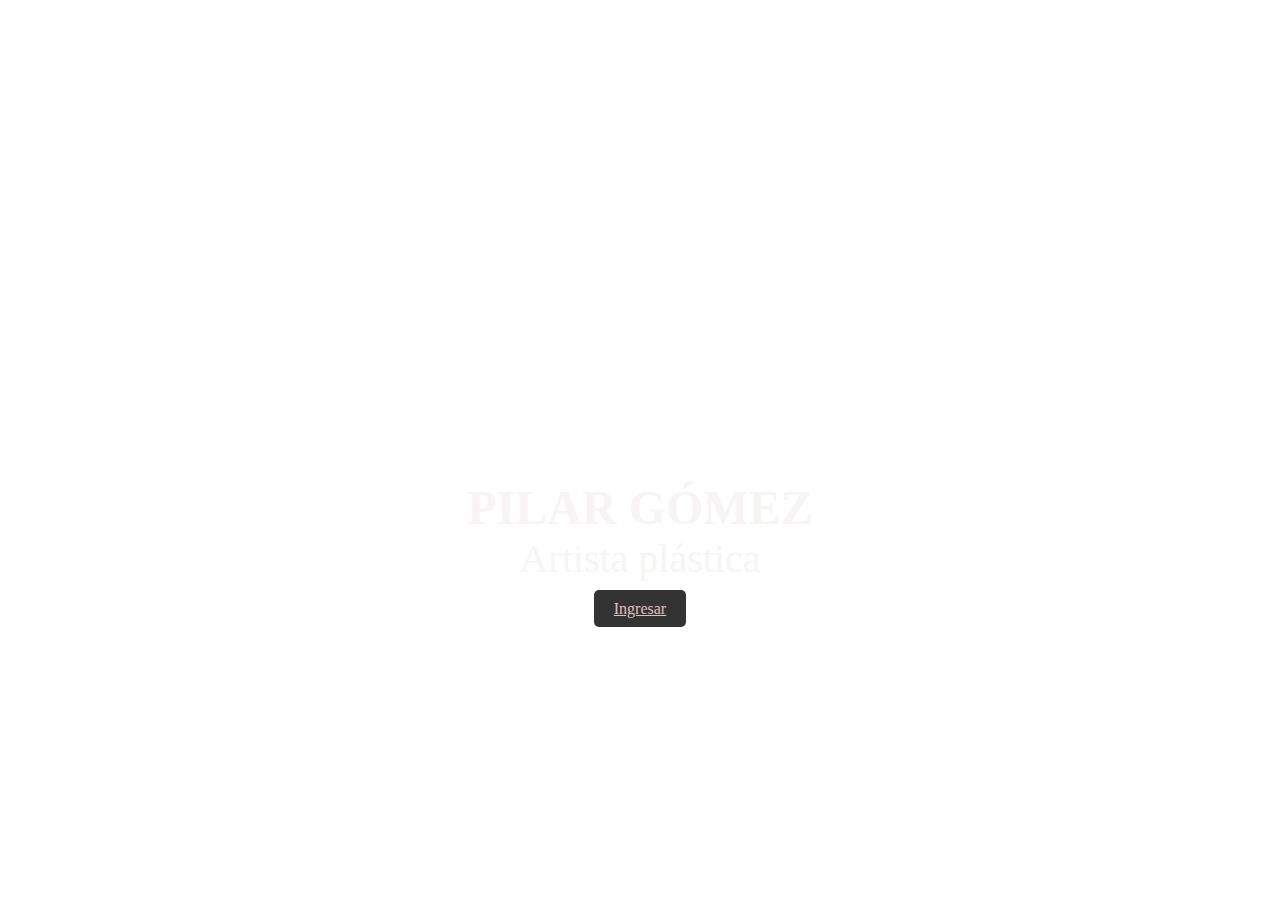
<file: index.html>
<!DOCTYPE html>
<html lang="es">
<head>
    <meta charset="UTF-8">
    <meta name="viewport" content="width=device-width, initial-scale=1.0">
    <title>Pilar Gómez</title>
    <style>
        body, html {
            margin: 0;
            padding: 0;
            height: 100%;
        }
        .background-image {
            background-image: url('https://th.bing.com/th/id/OIP.alZVwdVCeni8-XxK2irfoQHaHa?rs=1&pid=ImgDetMain'); /* Cambia esta URL por la ruta de tu imagen */
            background-size: cover;
            background-position: center;
            height: 100%;
            display: flex;
            flex-direction: column;
            justify-content: center;
            align-items: center;
            color: rgb(248, 244, 244);
            text-align: center;
            margin-top: 0px;
        }
        .name {
            font-size: 3em;
            margin: 0;
        }
        .title {
            font-size: 2.5em;
            margin: 0;
        }
        .button {
            margin-top: 20px;
            padding: 10px 20px;
            font-size: 1em;
            color: rgb(223, 193, 193);
            background-color: #333;
            border: none;
            border-radius: 5px;
            cursor: pointer;
        }
        .button:hover {
            background-color: #555;
        }
    </style>
</head>
<body>
    <div class="background-image">
        <div class="text">
            <br><br><br><br><br><br><br><br><br><br><br>
            <div class="name"><b>PILAR GÓMEZ</b></div>
            
            <div class="title">Artista plástica</div>
            <br>
            <a href="hola.html" class="button">Ingresar</a>
        </div>
    </div>
</body>
</html>
</file>
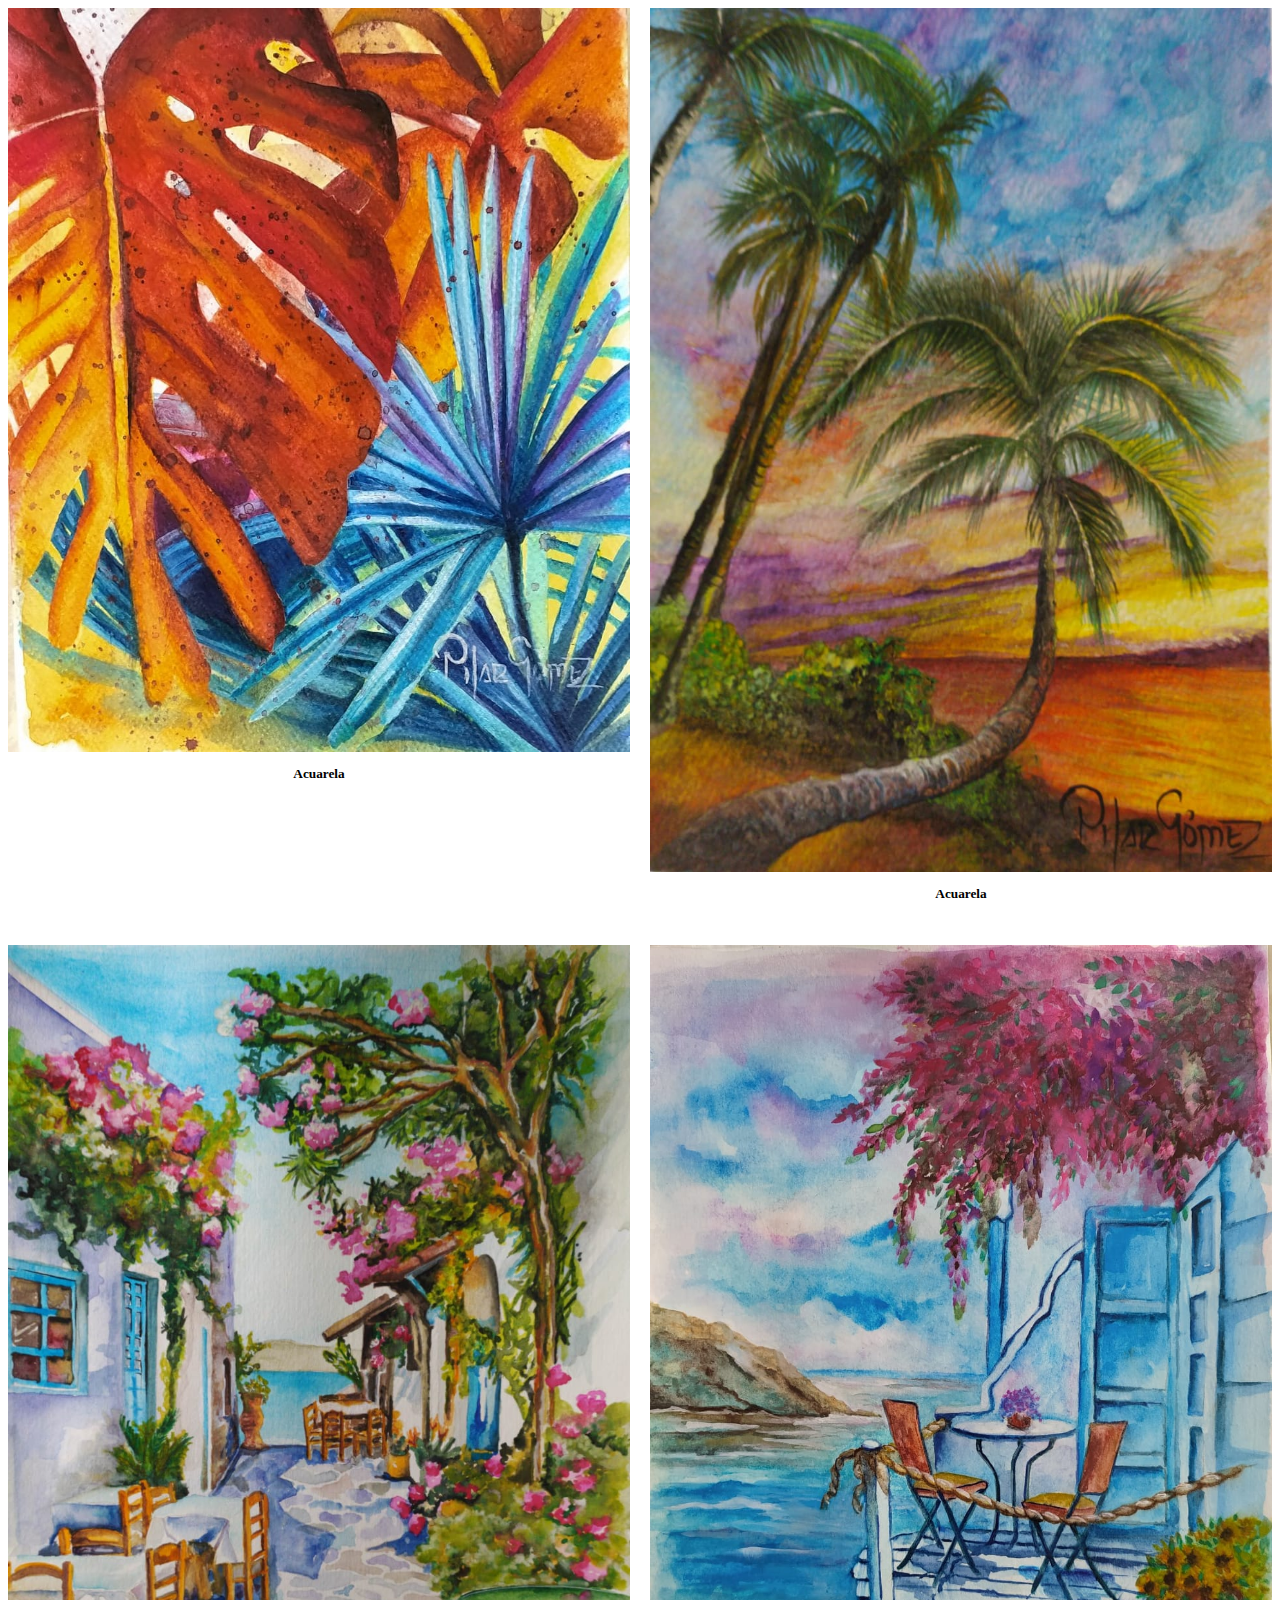
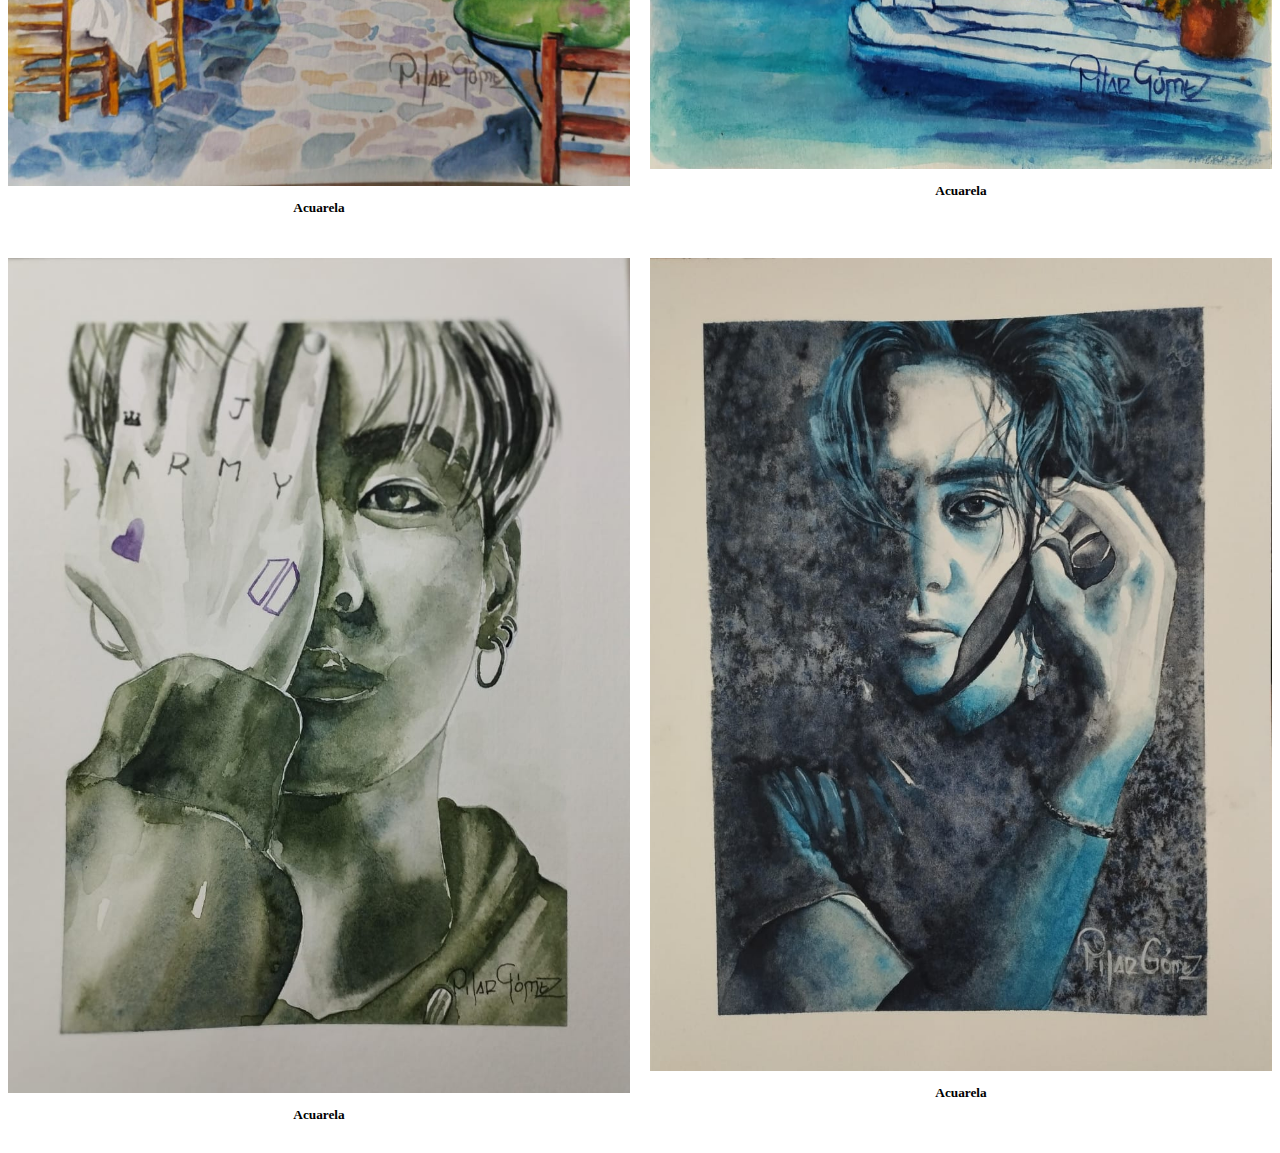
<file: acuarelas.html>
<!DOCTYPE html>
<html lang="en">
<head>
    <meta charset="UTF-8">
    <meta name="viewport" content="width=device-width, initial-scale=1.0">
    <title>Document</title>
</head>
<body>
    <!DOCTYPE html>
<html lang="es">
<head>
    <meta charset="UTF-8">
    <meta name="viewport" content="width=device-width, initial-scale=1.0">
    <title>Galería</title>
    <style>
        .category-container {
            display: grid;
            grid-template-columns: repeat(2, 1fr);
            gap: 20px;
        }

        .category img {
            width: 100%;
            height: auto;
        }

        .category h5 {
            text-align: center;
            margin-top: 10px;
        }
    </style>
</head>
<body>
    <div class="category-container">
        <div class="category">
            <img src="acuarela 12.jpeg" alt="Categoría C" height=500>
            <h5>Acuarela</h5>
        </div>
        <div class="category">
            <img src="acuarelas (2).jpeg" alt="Categoría C" height=500>
            <h5>Acuarela</h5>
        </div>
        <div class="category">
            <img src="acuarelas (9).jpeg" alt="Categoría C" height=570>
            <h5>Acuarela</h5>
        </div>
        <div class="category">
            <img src="acuarelas (6).jpeg" alt="Categoría C" height=570>
            <h5>Acuarela</h5>
        </div>
        <div class="category">
            <img src="acuarelas (10).jpeg" alt="Categoría C" height=570>
            <h5>Acuarela</h5>
        </div>
        <div class="category">
            <img src="acuarelas (1).jpeg" alt="Categoría C" height=570>
            <h5>Acuarela</h5>
        </div>
    </div>
</body>
</html>

</body>
</html>
</file>
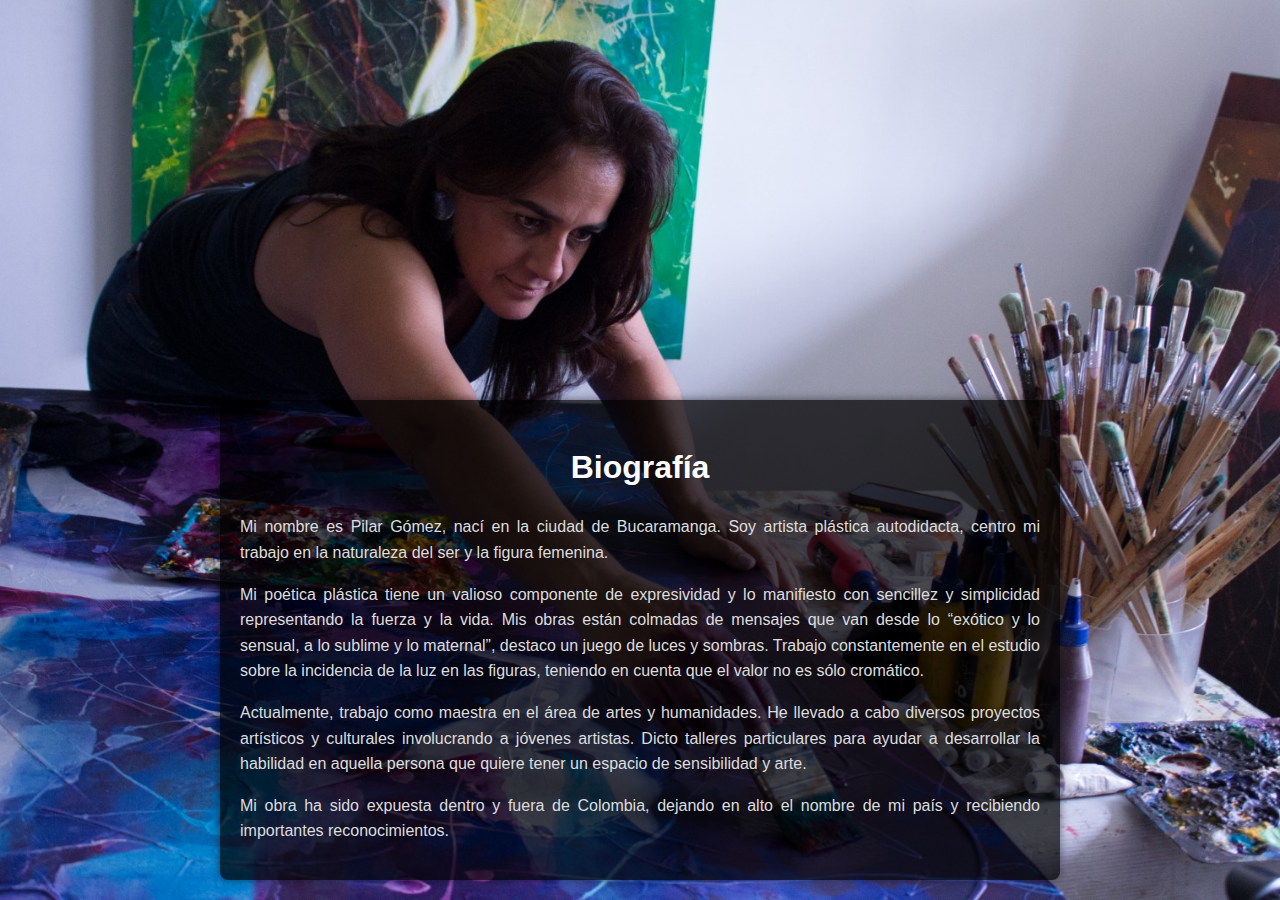
<file: biografía.html>
<!DOCTYPE html>
<html lang="es">
<head>
    <meta charset="UTF-8">
    <meta name="viewport" content="width=device-width, initial-scale=1.0">
    <title>Biografía de Pilar Gómez</title>
    <style>
        body {
            font-family: Arial, sans-serif;
            line-height: 1.6;
            margin: 0;
            padding: 0;
            background: url('procesos\ \ \(8\).jpeg') no-repeat center center fixed;
            background-size: cover;
            color: #fff;
            height: 100vh;
            display: flex;
            justify-content: center;
            align-items: flex-end;
        }
        .bio-container {
            max-width: 800px;
            margin: 20px;
            padding: 20px;
            background-color: rgba(0, 0, 0, 0.7);
            border-radius: 8px;
            box-shadow: 0 0 10px rgba(0, 0, 0, 0.5);
        }
        h1 {
            text-align: center;
            color: #fff;
        }
        p {
            text-align: justify;
            color: #ddd;
        }
    </style>
</head>
<body>
    <div class="bio-container">
        <h1>Biografía</h1>
        <p>Mi nombre es Pilar Gómez, nací en la ciudad de Bucaramanga. Soy artista plástica autodidacta, centro mi trabajo en la naturaleza del ser y la figura femenina.</p>
        <p>Mi poética plástica tiene un valioso componente de expresividad y lo manifiesto con sencillez y simplicidad representando la fuerza y la vida. Mis obras están colmadas de mensajes que van desde lo “exótico y lo sensual, a lo sublime y lo maternal”, destaco un juego de luces y sombras. Trabajo constantemente en el estudio sobre la incidencia de la luz en las figuras, teniendo en cuenta que el valor no es sólo cromático.</p>
        <p>Actualmente, trabajo como maestra en el área de artes y humanidades. He llevado a cabo diversos proyectos artísticos y culturales involucrando a jóvenes artistas. Dicto talleres particulares para ayudar a desarrollar la habilidad en aquella persona que quiere tener un espacio de sensibilidad y arte.</p>
        <p>Mi obra ha sido expuesta dentro y fuera de Colombia, dejando en alto el nombre de mi país y recibiendo importantes reconocimientos.</p>
    </div>
</body>
</html>
</file>
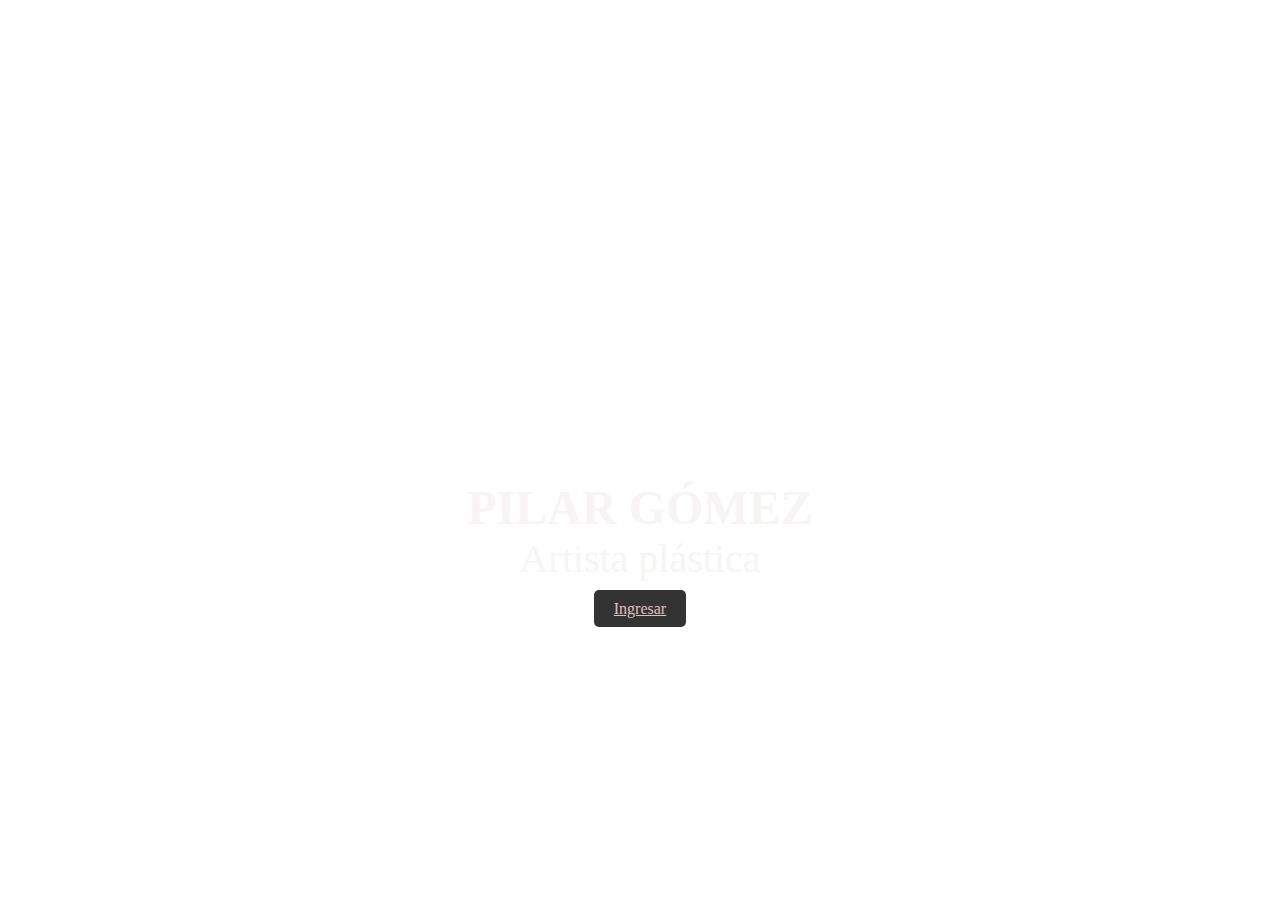
<file: h3.html>
<!DOCTYPE html>
<html lang="es">
<head>
    <meta charset="UTF-8">
    <meta name="viewport" content="width=device-width, initial-scale=1.0">
    <title>Pilar Gómez</title>
    <style>
        body, html {
            margin: 0;
            padding: 0;
            height: 100%;
        }
        .background-image {
            background-image: url('https://th.bing.com/th/id/OIP.alZVwdVCeni8-XxK2irfoQHaHa?rs=1&pid=ImgDetMain'); /* Cambia esta URL por la ruta de tu imagen */
            background-size: cover;
            background-position: center;
            height: 100%;
            display: flex;
            flex-direction: column;
            justify-content: center;
            align-items: center;
            color: rgb(248, 244, 244);
            text-align: center;
            margin-top: 0px;
        }
        .name {
            font-size: 3em;
            margin: 0;
        }
        .title {
            font-size: 2.5em;
            margin: 0;
        }
        .button {
            margin-top: 20px;
            padding: 10px 20px;
            font-size: 1em;
            color: rgb(223, 193, 193);
            background-color: #333;
            border: none;
            border-radius: 5px;
            cursor: pointer;
        }
        .button:hover {
            background-color: #555;
        }
    </style>
</head>
<body>
    <div class="background-image">
        <div class="text">
            <br><br><br><br><br><br><br><br><br><br><br>
            <div class="name"><b>PILAR GÓMEZ</b></div>
            
            <div class="title">Artista plástica</div>
            <br>
            <a href="cuadros.html" class="button">Ingresar</a>
        </div>
    </div>
</body>
</html>
</file>
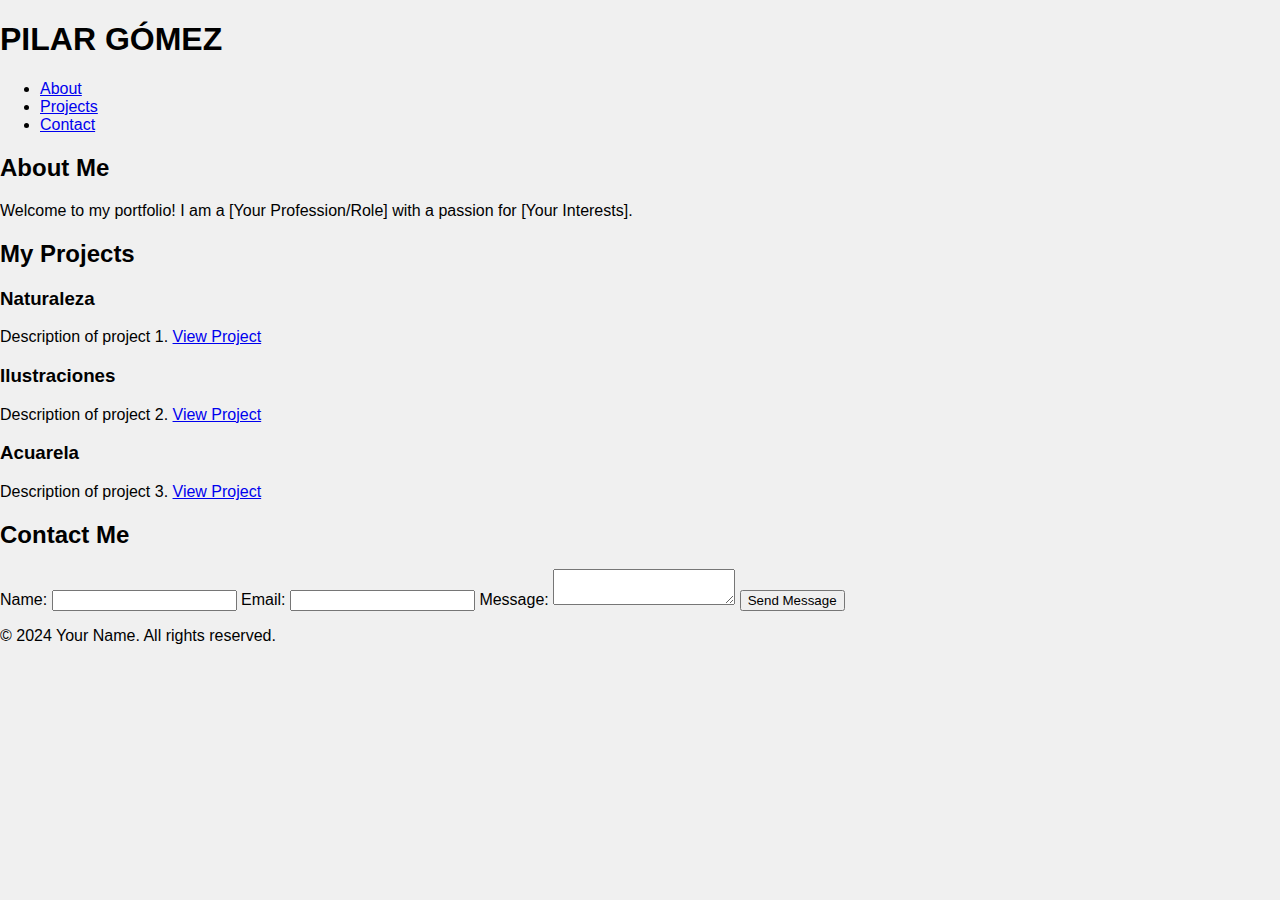
<file: h4.html>
<!DOCTYPE html>
<html lang="en">
<head>
    <meta charset="UTF-8">
    <meta name="viewport" content="width=device-width, initial-scale=1.0">
    <title>Your Name - Portfolio</title>
    <link rel="stylesheet" href="styles.css"> <!-- Link to CSS file -->
</head>
<body>
    <header>
        <h1>PILAR GÓMEZ</h1>
        <nav>
            <ul>
                <li><a href="#about">About</a></li>
                <li><a href="#projects">Projects</a></li>
                <li><a href="#contact">Contact</a></li>
            </ul>
        </nav>
    </header>

    <section id="about">
        <h2>About Me</h2>
        <p>Welcome to my portfolio! I am a [Your Profession/Role] with a passion for [Your Interests].</p>
    </section>

    <section id="projects">
        <h2>My Projects</h2>
        <article>
            <h3>Naturaleza</h3>
            <p>Description of project 1. <a href="https://link-to-project-1.com" target="_blank">View Project</a></p>
        </article>
        <article>
            <h3>Ilustraciones</h3>
            <p>Description of project 2. <a href="https://link-to-project-2.com" target="_blank">View Project</a></p>
        </article>
        <article>
            <h3>Acuarela</h3>
            <p>Description of project 3. <a href="https://link-to-project-3.com" target="_blank">View Project</a></p>
        </article>
    </section>

    <section id="contact">
        <h2>Contact Me</h2>
        <form action="#" method="post">
            <label for="name">Name:</label>
            <input type="text" id="name" name="name" required>
            
            <label for="email">Email:</label>
            <input type="email" id="email" name="email" required>

            <label for="message">Message:</label>
            <textarea id="message" name="message" required></textarea>

            <button type="submit">Send Message</button>
        </form>
    </section>

    <footer>
        <p>&copy; 2024 Your Name. All rights reserved.</p>
    </footer>
</body>
</html>
</file>
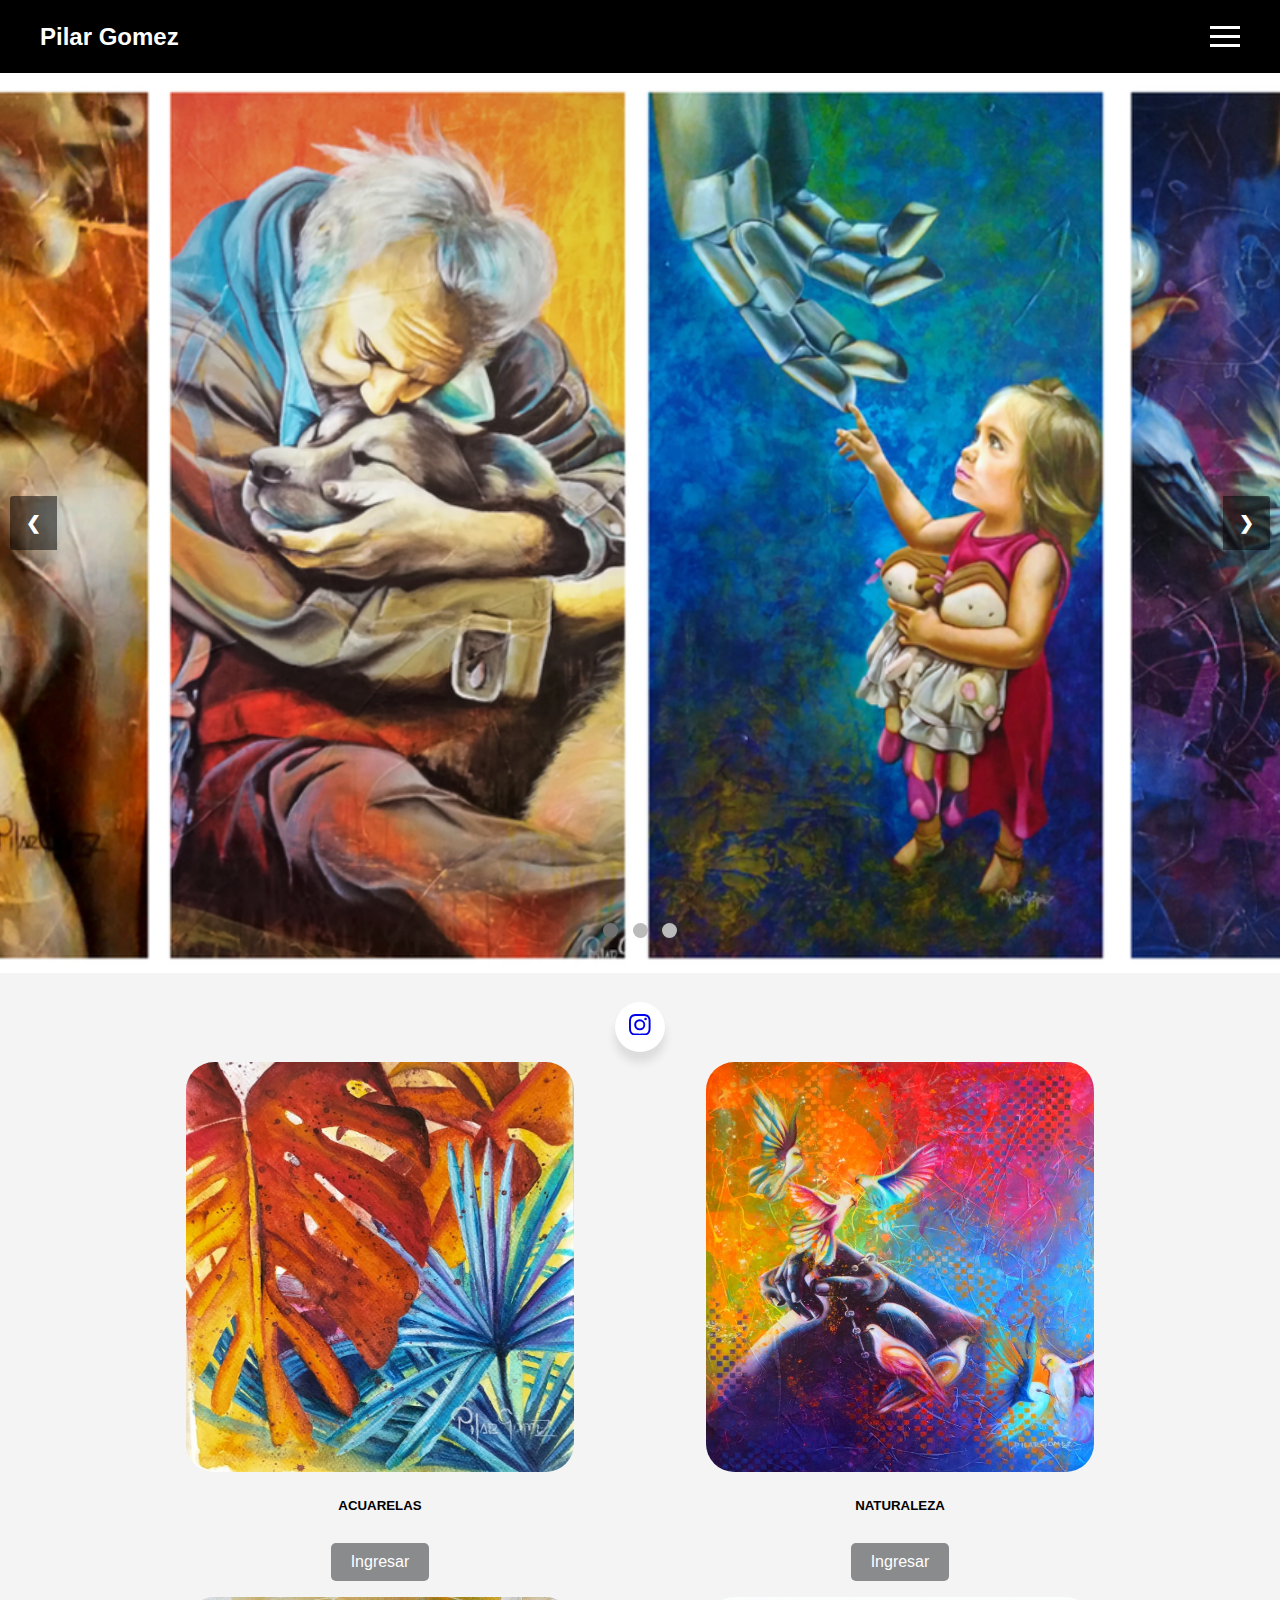
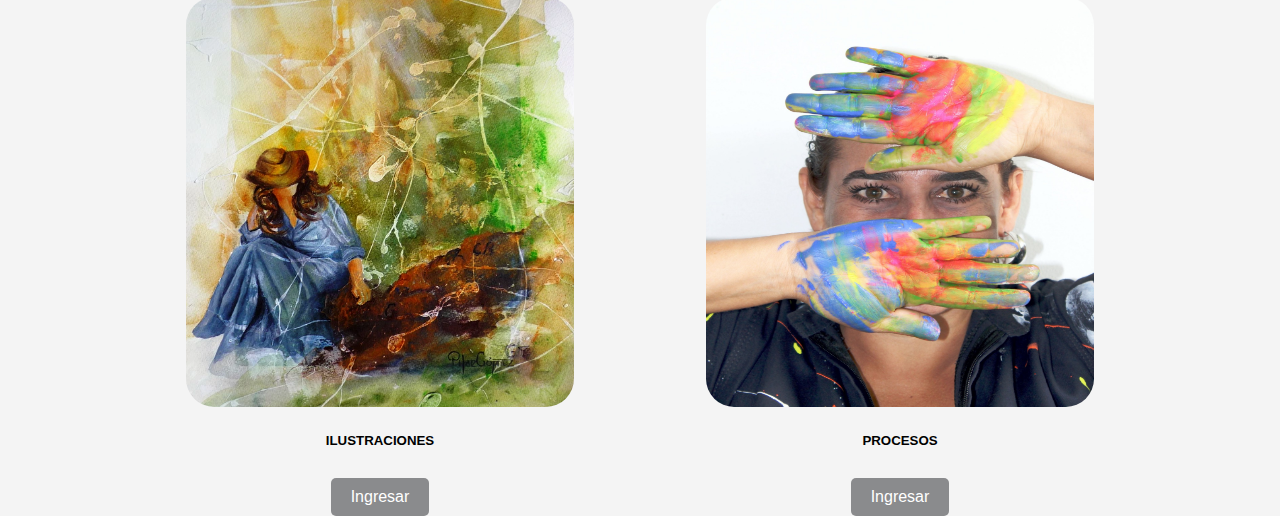
<file: hola.html>
<!DOCTYPE html>
<html lang="es">
<head>
    <meta charset="UTF-8">
    <meta name="viewport" content="width=device-width, initial-scale=1.0">
    <title>Pilar</title>
    <link rel="stylesheet" href="styles.css">
</head>
<body>
  <header>
    <div class="navbar">
        <a href="/index.html" class="logo">Pilar Gomez</a>
        <div class="menu-toggle" id="menu-toggle" onclick="toggleMenu()">
            <div class="hamburger"></div>
            <div class="hamburger"></div>
            <div class="hamburger"></div>
        </div>
    </div>
</header>

<nav class="side-menu" id="side-menu">
    <a href="/index.html">Home</a>
    <a href="biografía.html">Biografía</a>
</nav>


<section class="hero">
  <div class="slideshow-container">
      <div class="mySlides fade">
        <img src="pilar.png" alt="Image 1">
   
      </div>
      <div class="mySlides fade">
        <img src="quxkpjb8.png" alt="Image 2">
     
      </div>
      <div class="mySlides fade">
        <img src="e2qfqp9v.png" alt="Image 3">

    </div>
      <!-- Navigation arrows -->
      <a class="prev" onclick="plusSlides(-1)">&#10094;</a>
      <a class="next" onclick="plusSlides(1)">&#10095;</a>
  </div>
  <!-- Dots -->
  <div style="text-align:center">
      <span class="dot" onclick="currentSlide(1)"></span> 
      <span class="dot" onclick="currentSlide(2)"></span> 
      <span class="dot" onclick="currentSlide(3)"></span> 


  </div>
</section>
<ul class="wrapper">
  <li class="icon instagram">
    <span class="tooltip">Instagram</span>
    <a href="https://www.instagram.com/pilargomezarte/">
    <svg
      xmlns="http://www.w3.org/2000/svg"
      height="1.2em"
      fill="currentColor"
      class="bi bi-instagram"
      viewBox="0 0 16 16"
    >
      <path
        d="M8 0C5.829 0 5.556.01 4.703.048 3.85.088 3.269.222 2.76.42a3.917 3.917 0 0 0-1.417.923A3.927 3.927 0 0 0 .42 2.76C.222 3.268.087 3.85.048 4.7.01 5.555 0 5.827 0 8.001c0 2.172.01 2.444.048 3.297.04.852.174 1.433.372 1.942.205.526.478.972.923 1.417.444.445.89.719 1.416.923.51.198 1.09.333 1.942.372C5.555 15.99 5.827 16 8 16s2.444-.01 3.298-.048c.851-.04 1.434-.174 1.943-.372a3.916 3.916 0 0 0 1.416-.923c.445-.445.718-.891.923-1.417.197-.509.332-1.09.372-1.942C15.99 10.445 16 10.173 16 8s-.01-2.445-.048-3.299c-.04-.851-.175-1.433-.372-1.941a3.926 3.926 0 0 0-.923-1.417A3.911 3.911 0 0 0 13.24.42c-.51-.198-1.092-.333-1.943-.372C10.443.01 10.172 0 7.998 0h.003zm-.717 1.442h.718c2.136 0 2.389.007 3.232.046.78.035 1.204.166 1.486.275.373.145.64.319.92.599.28.28.453.546.598.92.11.281.24.705.275 1.485.039.843.047 1.096.047 3.231s-.008 2.389-.047 3.232c-.035.78-.166 1.203-.275 1.485a2.47 2.47 0 0 1-.599.919c-.28.28-.546.453-.92.598-.28.11-.704.24-1.485.276-.843.038-1.096.047-3.232.047s-2.39-.009-3.233-.047c-.78-.036-1.203-.166-1.485-.276a2.478 2.478 0 0 1-.92-.598 2.48 2.48 0 0 1-.6-.92c-.109-.281-.24-.705-.275-1.485-.038-.843-.046-1.096-.046-3.233 0-2.136.008-2.388.046-3.231.036-.78.166-1.204.276-1.486.145-.373.319-.64.599-.92.28-.28.546-.453.92-.598.282-.11.705-.24 1.485-.276.738-.034 1.024-.044 2.515-.045v.002zm4.988 1.328a.96.96 0 1 0 0 1.92.96.96 0 0 0 0-1.92zm-4.27 1.122a4.109 4.109 0 1 0 0 8.217 4.109 4.109 0 0 0 0-8.217zm0 1.441a2.667 2.667 0 1 1 0 5.334 2.667 2.667 0 0 1 0-5.334z"
      ></path>
    </svg>
  </a>
  </li>
</ul>


    <script src="script.js"></script>
    <!DOCTYPE html>
<html lang="es">
<head>
    <meta charset="UTF-8">
    <meta name="viewport" content="width=device-width, initial-scale=1.0">
    <title>Categorías</title>
    <style>
        body {
            font-family: Arial, sans-serif;
            margin: 0;
            padding: 0;
            background-color: #f4f4f4;
        }
        .container {
            width: 80%;
            margin: 0 auto;
            display: grid;
            grid-template-columns: repeat(2, 1fr); /* Dos columnas de igual tamaño */
            gap: 16px; /* Espacio entre las columnas y filas */
        }
        .categories {
            display: flex;
            justify-content: space-between;
            margin-top: 20px;
        }
        .category {
            flex: 1;
            margin: 0 10px;
            text-align: center;
        }
        .category img {
            width: 80%;
            height: 32vw;
            border-radius: 2.2vw;
        }

        .category h3 {
            margin: 10px 0;
            font-size: 1.2em;
        }
        .category button {
            background-color: #8a8b8d;
            color: white;
            border: none;
            padding: 10px 20px;
            font-size: 1em;
            border-radius: 5px;
            cursor: pointer;
            margin-top: 8px; /* Espacio arriba del botón */
        }
        .category button:hover {
            background-color: #0056b3;
        }
    </style>
</head>
<body>
    <div class="container">
        <div class="category">
            <img src="acuarela 12.jpeg" alt="Categoría A"> 
            <h5>ACUARELAS</h5>
            <a href="acuarelas.html" class="button"><button>Ingresar</button></a>
        </div>
        <div class="category">
            <img src="NATURALEZA.png" alt="Categoría B" height="100%">
            <h5>NATURALEZA</h5>
            <a href="naturaleza.html" class="button"><button>Ingresar</button></a>
        </div>
        <div class="category">
            <img src="ILUSTRACIÓN.png" alt="Categoría C" height="100%"> 
            <h5>ILUSTRACIONES</h5>
            <a href="ilustraciones.html" class="button"><button>Ingresar</button></a>
        </div>
        <div class="category">
            <img src="procesos  (5).jpeg" alt="Categoría C" height="100%"> 
            <h5>PROCESOS</h5>
            <a href="procesos.html" class="button"><button>Ingresar</button></a>
        </div>
       
        <!-- Puedes agregar más categorías aquí -->
    </div>
    
</body>
</html>



   
</body>
</html>
</file>
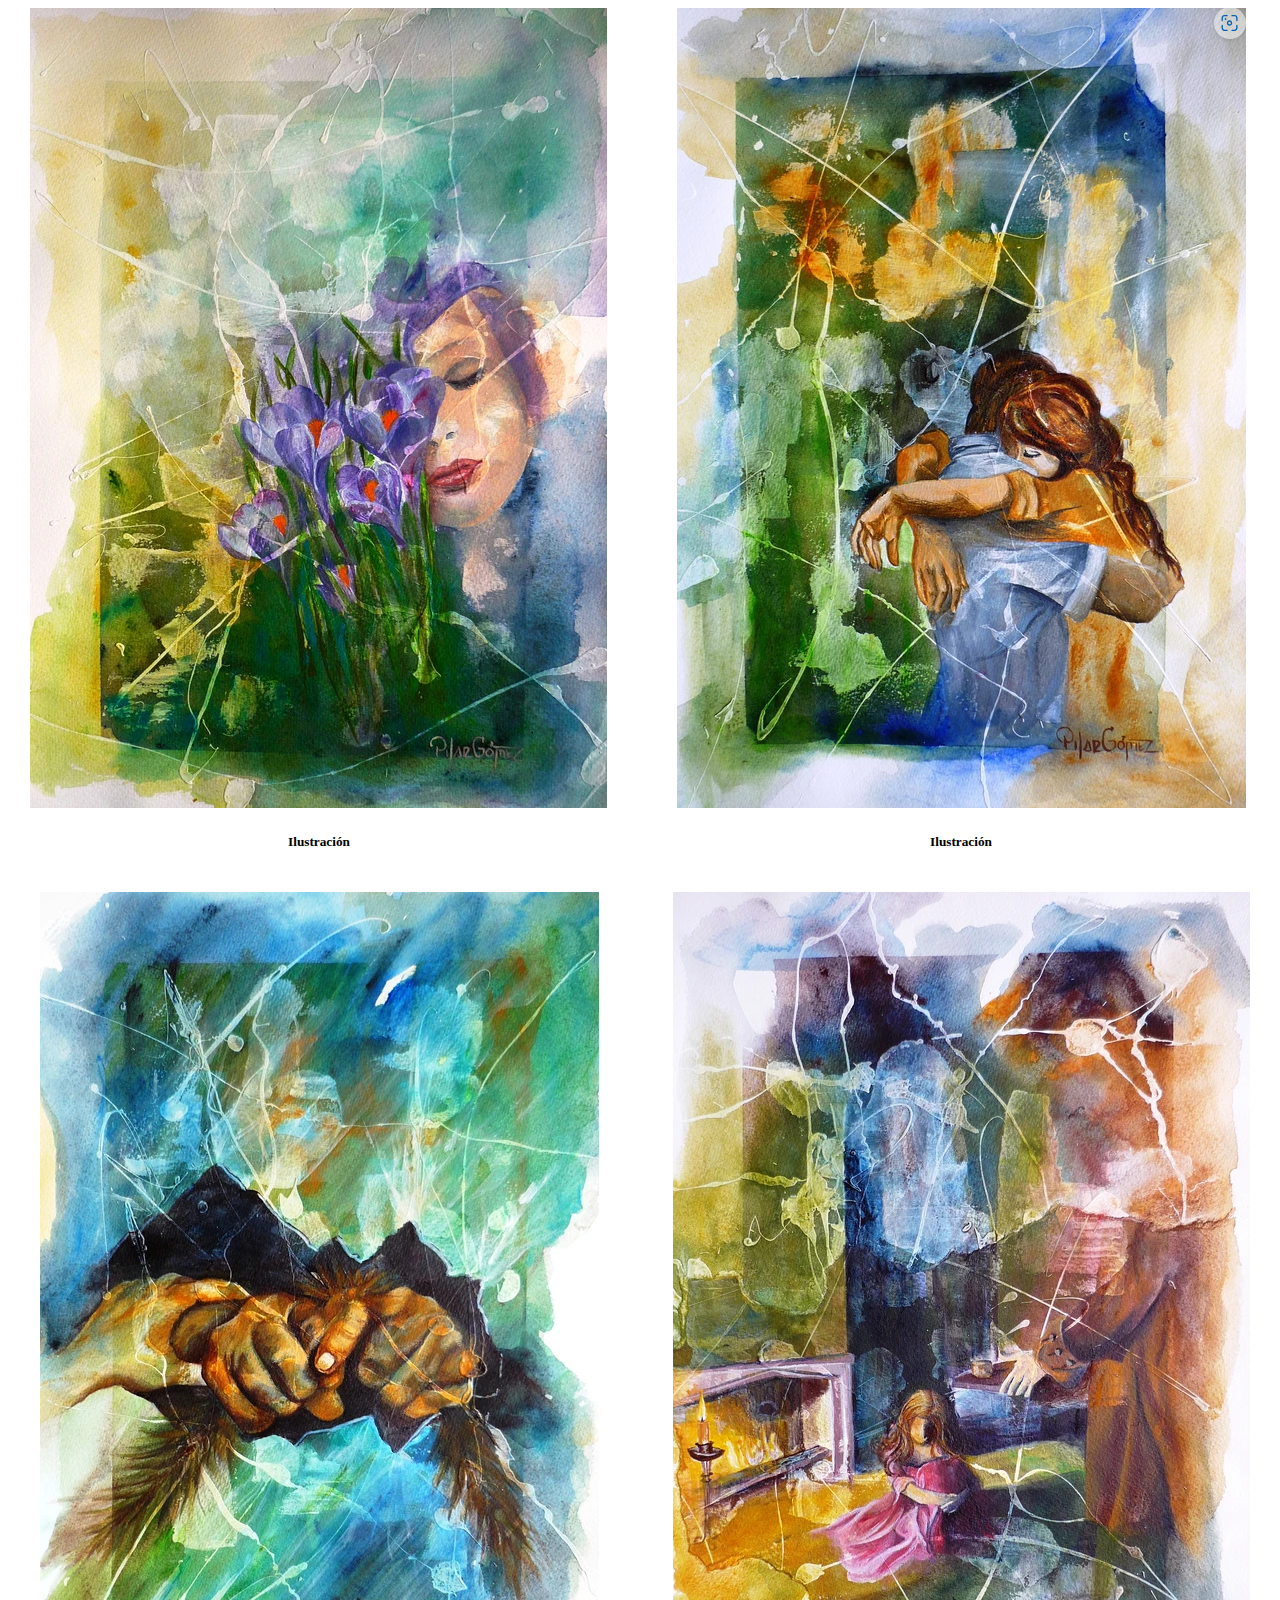
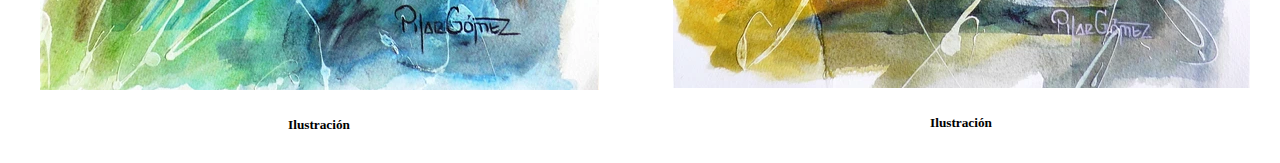
<file: ilustraciones.html>
<!DOCTYPE html>
<html lang="en">
<head>
    <meta charset="UTF-8">
    <meta name="viewport" content="width=device-width, initial-scale=1.0">
    <title>Document</title>
</head>
<body>
    <!DOCTYPE html>
<html lang="es">
<head>
    <meta charset="UTF-8">
    <meta name="viewport" content="width=device-width, initial-scale=1.0">
    <style>
        .gallery {
            display: grid;
            grid-template-columns: repeat(2, 1fr);
            gap: 20px; /* Espacio entre las imágenes */
        }
        .category {
            text-align: center;
        }
        .category img {
            max-width: 100%;
            height: auto;
        }
    </style>
</head>
<body>
    <div class="gallery">
        <div class="category">
            <img src="ilustración 1.png" alt="Categoría C" height="570">
            <h5>Ilustración</h5>
        </div>
        <div class="category">
            <img src="ilustración 2.png" alt="Categoría C" height="570">
            <h5>Ilustración</h5>
        </div>
        <div class="category">
            <img src="ilustración 3.png" alt="Categoría C" height="570">
            <h5>Ilustración</h5>
        </div>
        <div class="category">
            <img src="ilustración 4.png" alt="Categoría C" height="570">
            <h5>Ilustración</h5>
        </div>
    </div>
</body>
</html>

</div>

</body>
</html>
</file>
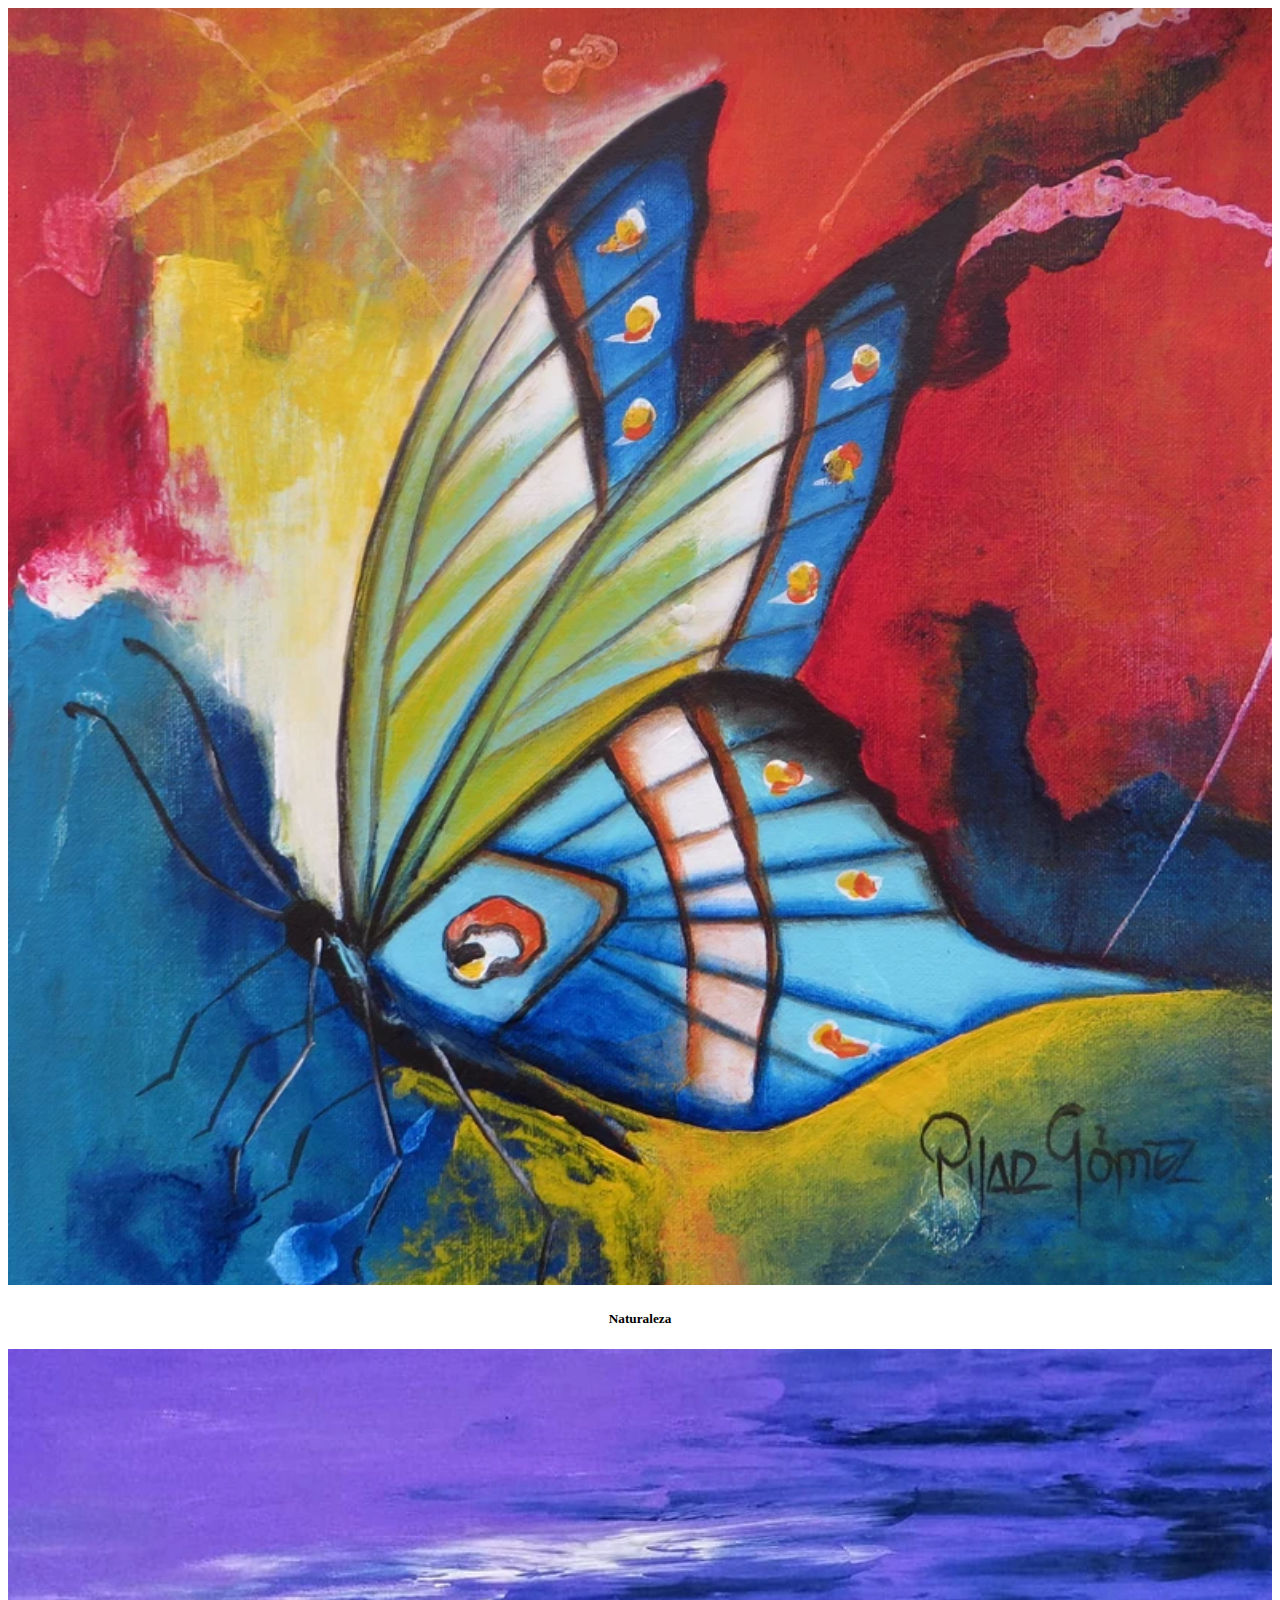
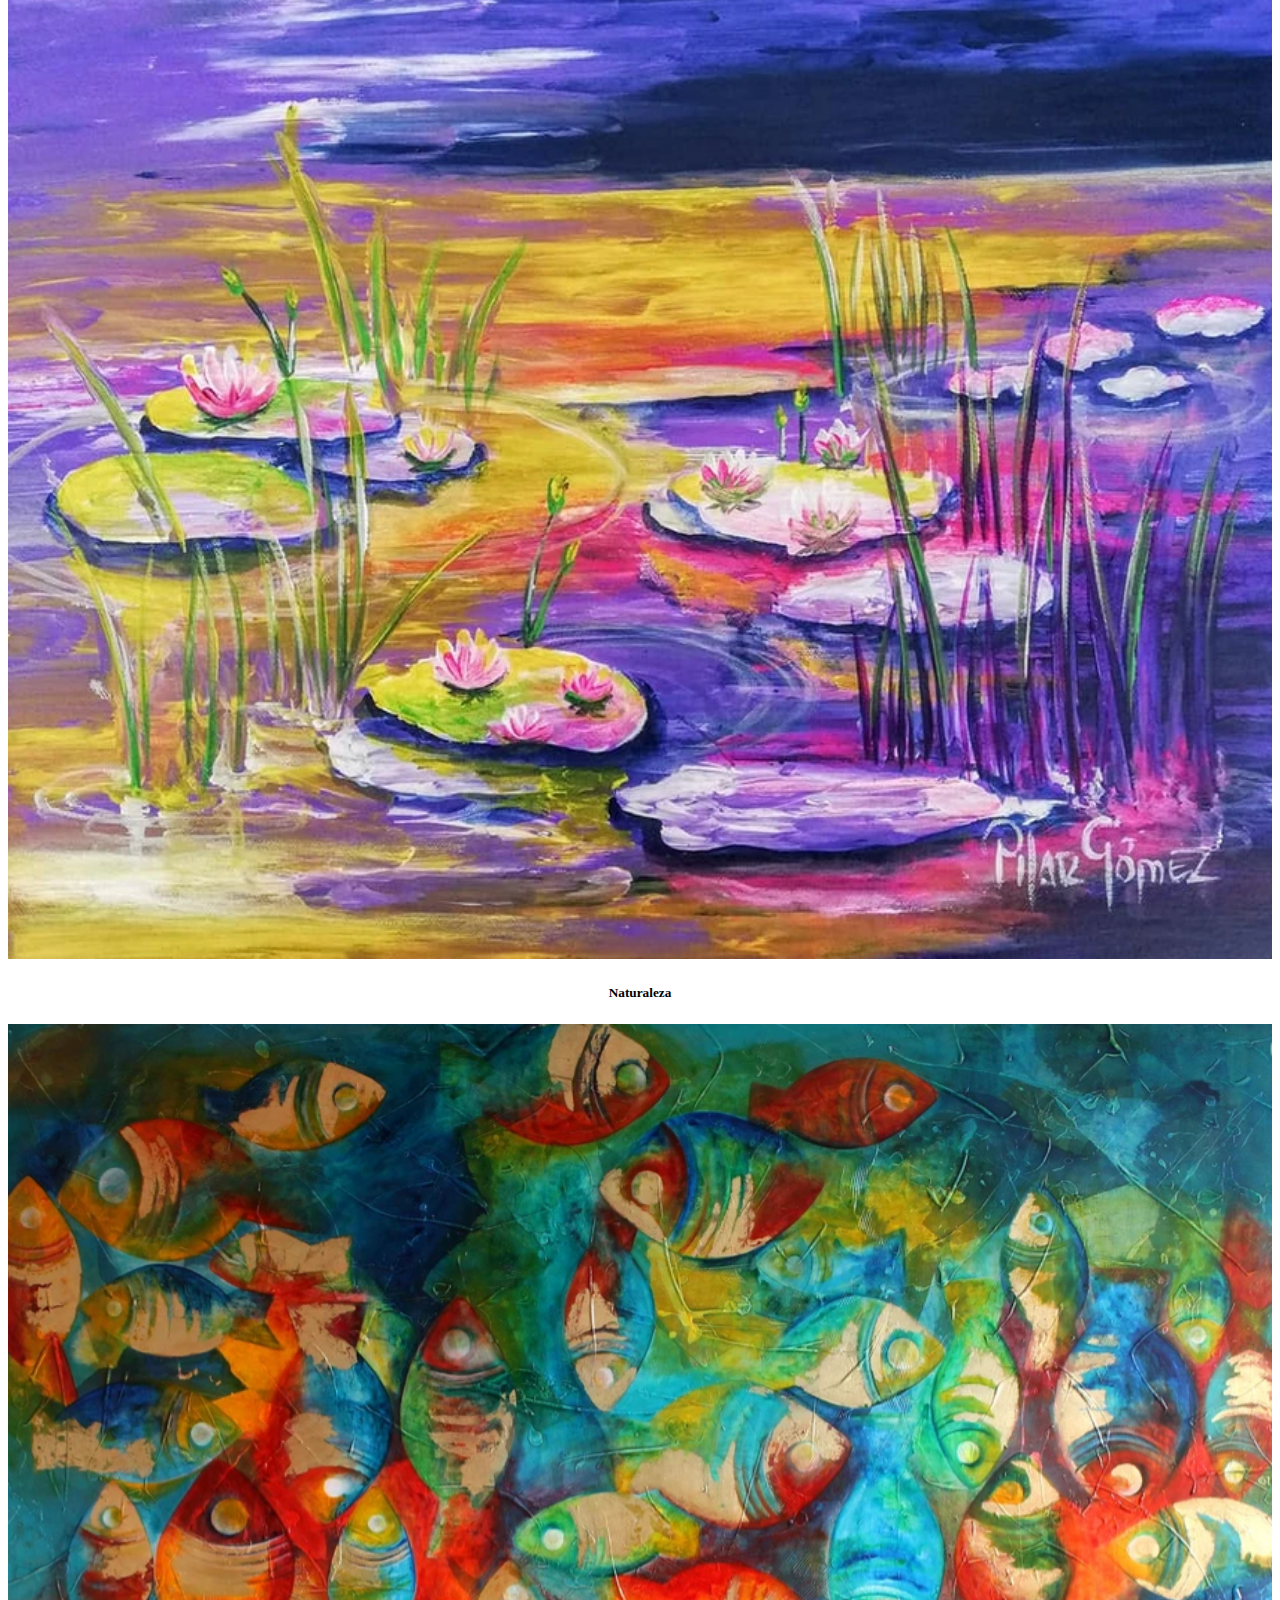
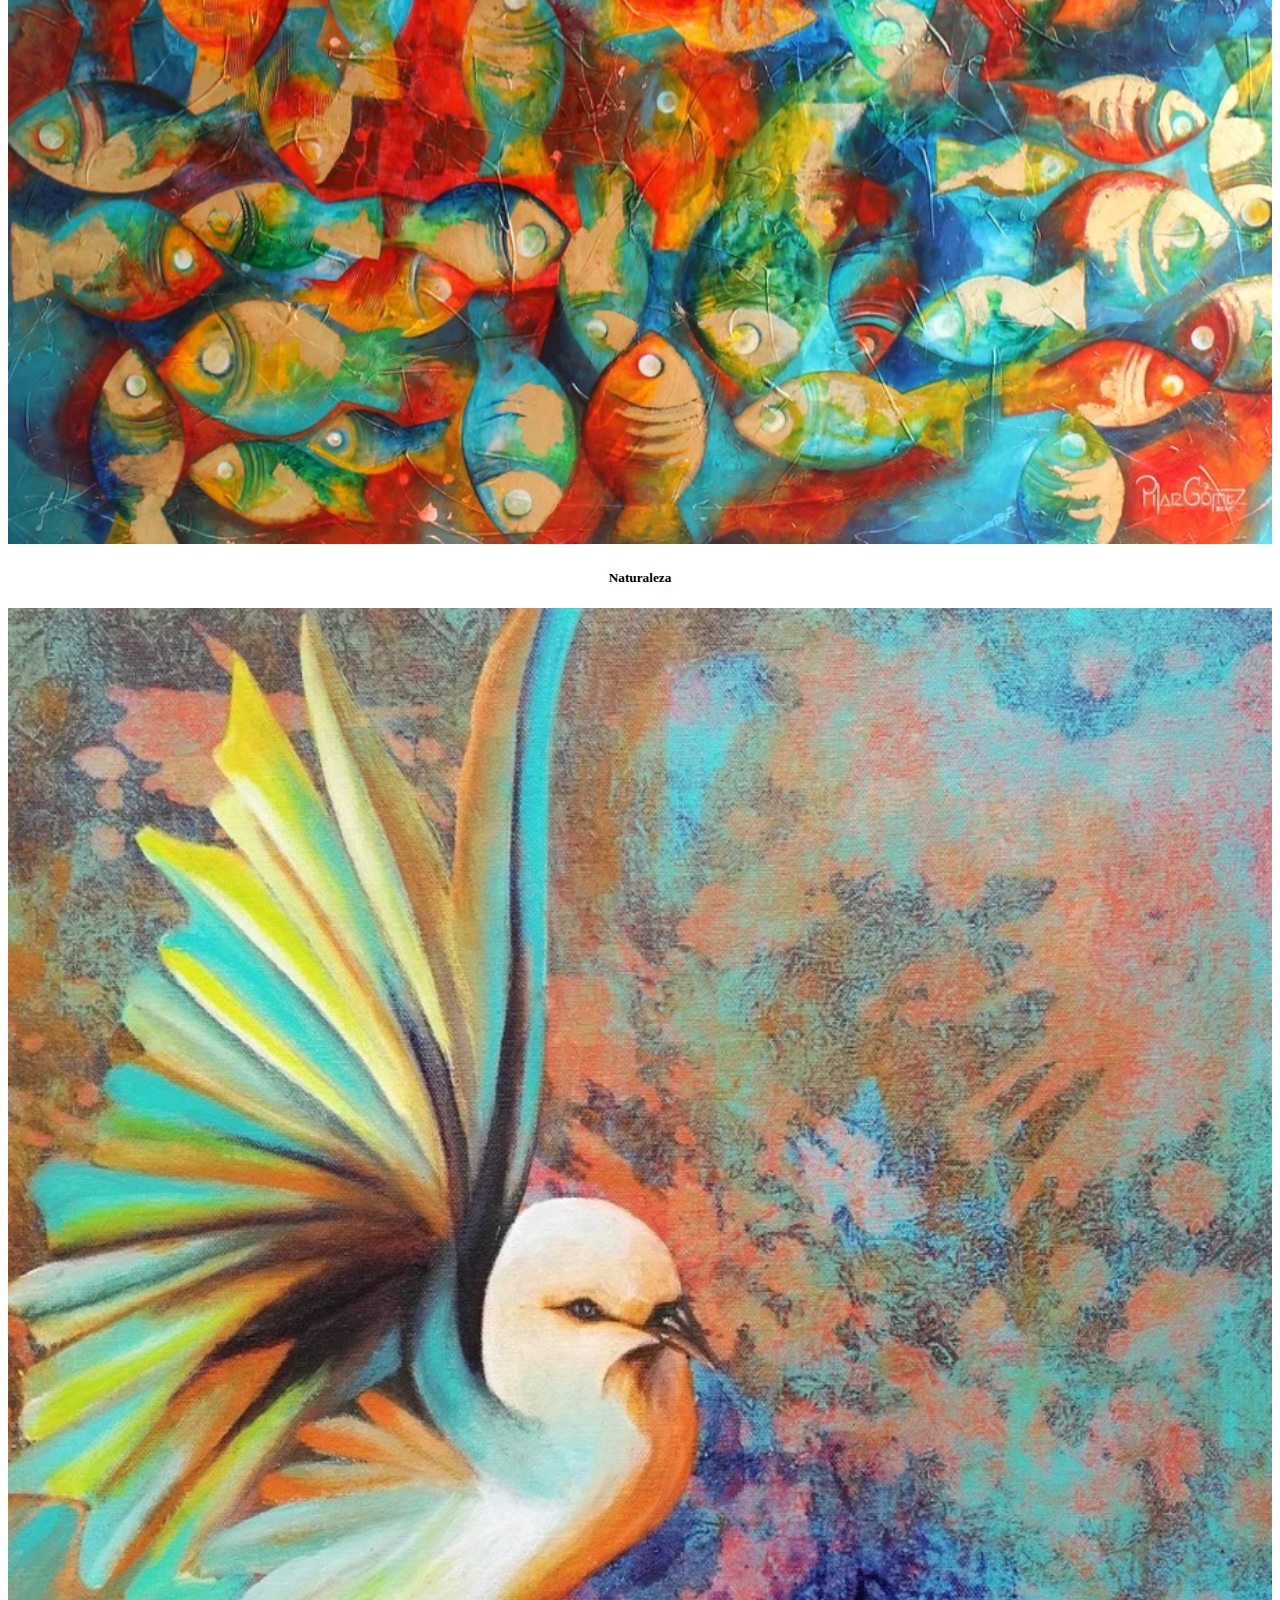
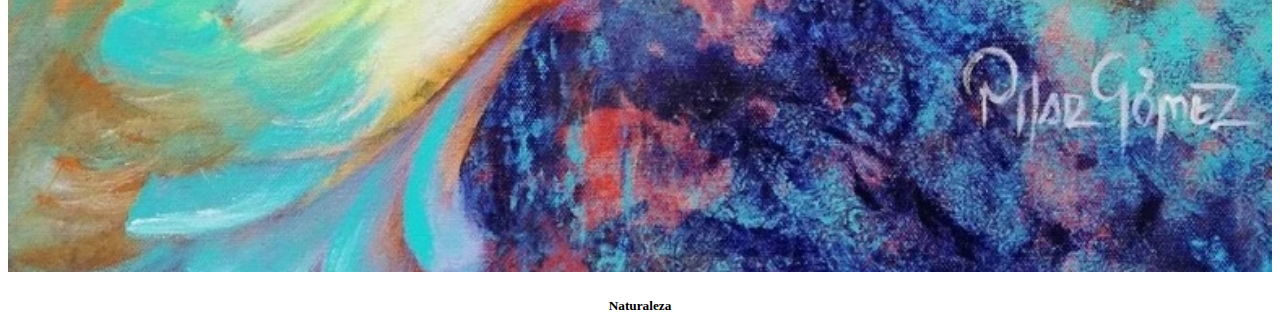
<file: naturaleza.html>
<!DOCTYPE html>
<html lang="en">
<head>
    <meta charset="UTF-8">
    <meta name="viewport" content="width=device-width, initial-scale=1.0">
    <title>Document</title>
</head>
<body>
    <!DOCTYPE html>
<html lang="en">
<head>
    <meta charset="UTF-8">
    <meta name="viewport" content="width=device-width, initial-scale=1.0">
    <style>
        .gallery {
            display: grid;
            grid-template-columns: repeat(2, 1fr); /* Dos columnas */
            gap: 20px; /* Espacio entre las columnas y filas */
        }
        .category {
            text-align: center; /* Centrar el texto */
        }
        .category img {
            width: 100%; /* Hacer que las imágenes se ajusten al contenedor */
            height: auto; /* Mantener la proporción de las imágenes */
        }
    </style>
</head>
<body>
    <div class="gallery">
        
        </div>
        <div class="category">
            <img src="naturaleza 2.png" alt="Categoría C">
            <h5>Naturaleza</h5>
        </div>
        <div class="category">
            <img src="naturaleza 3.png" alt="Categoría C">
            <h5>Naturaleza</h5>
        </div>
        <div class="category">
            <img src="naturaleza 4.png" alt="Categoría C">
            <h5>Naturaleza</h5>
        </div>
        <div class="category">
            <img src="naturaleza 5.png" alt="Categoría C">
            <h5>Naturaleza</h5>
        </div>
    </div>
</body>
</html>

    
</body>
</html>
</file>
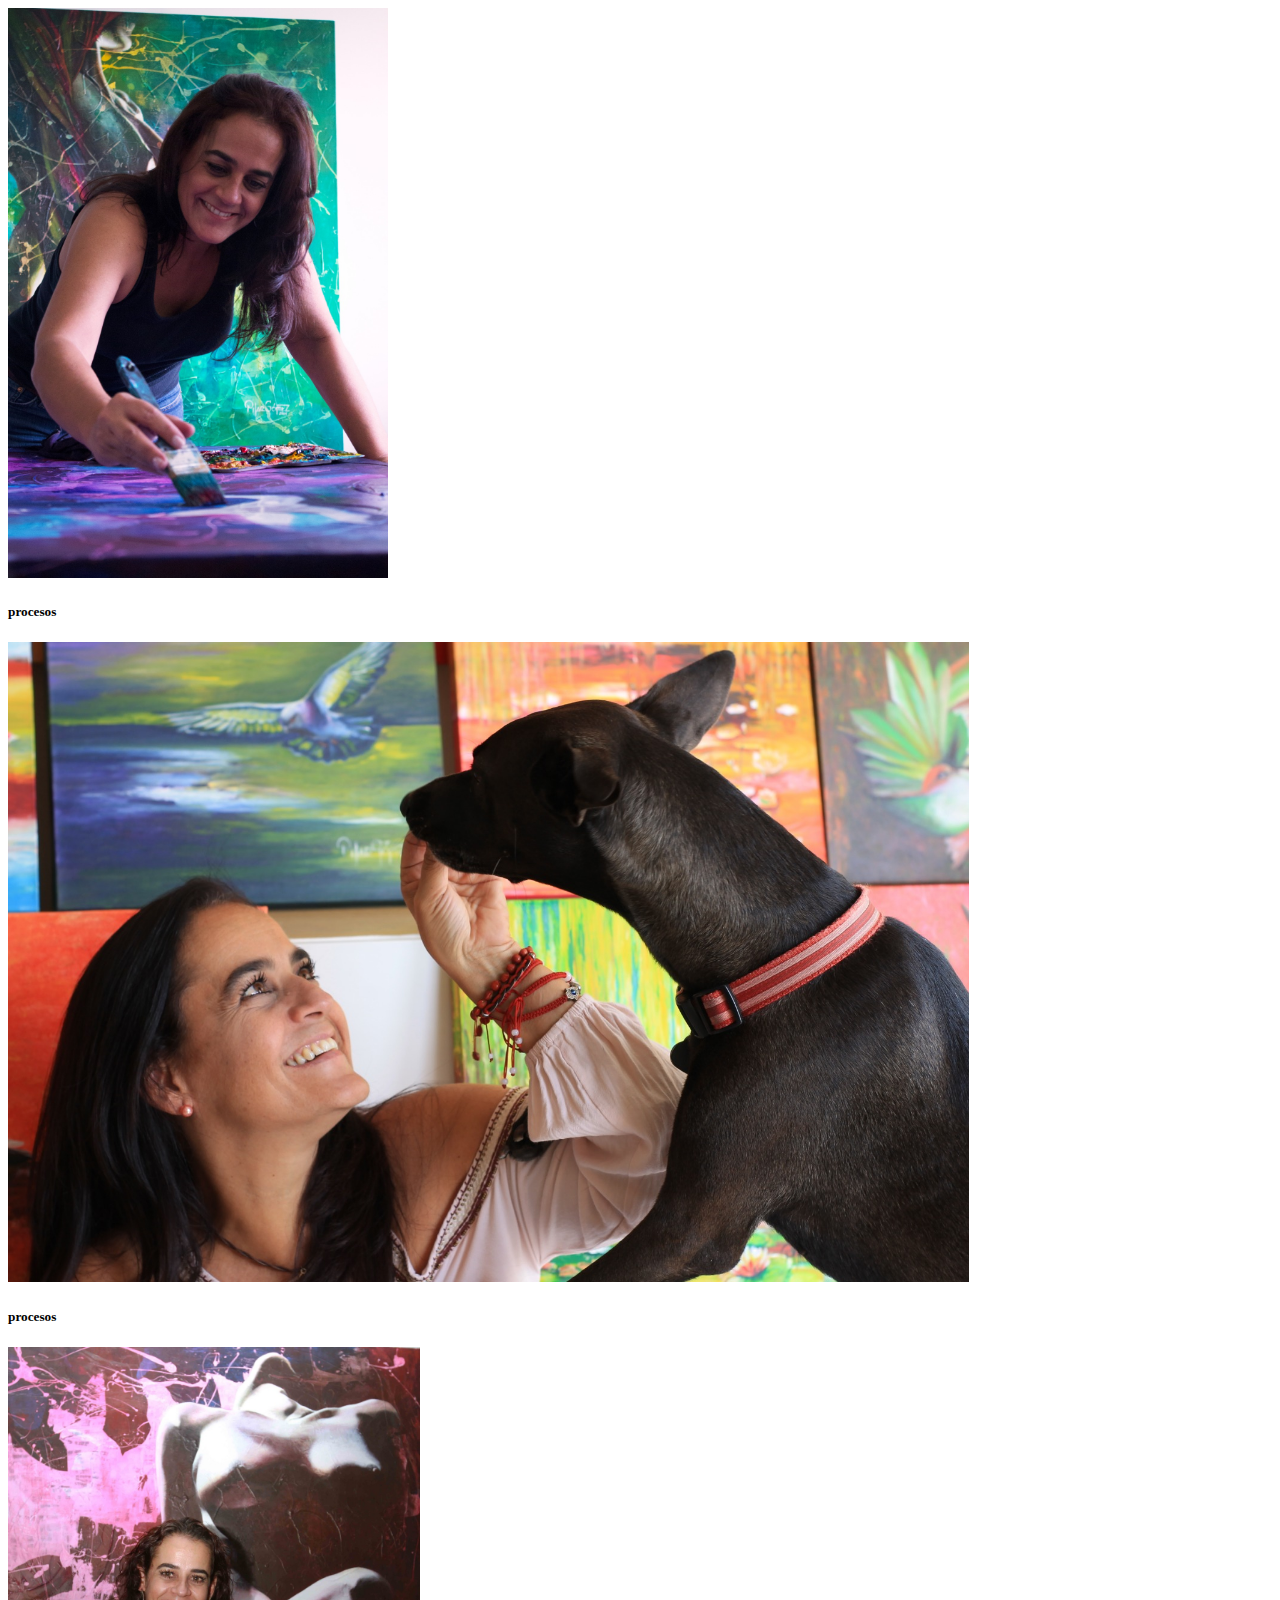
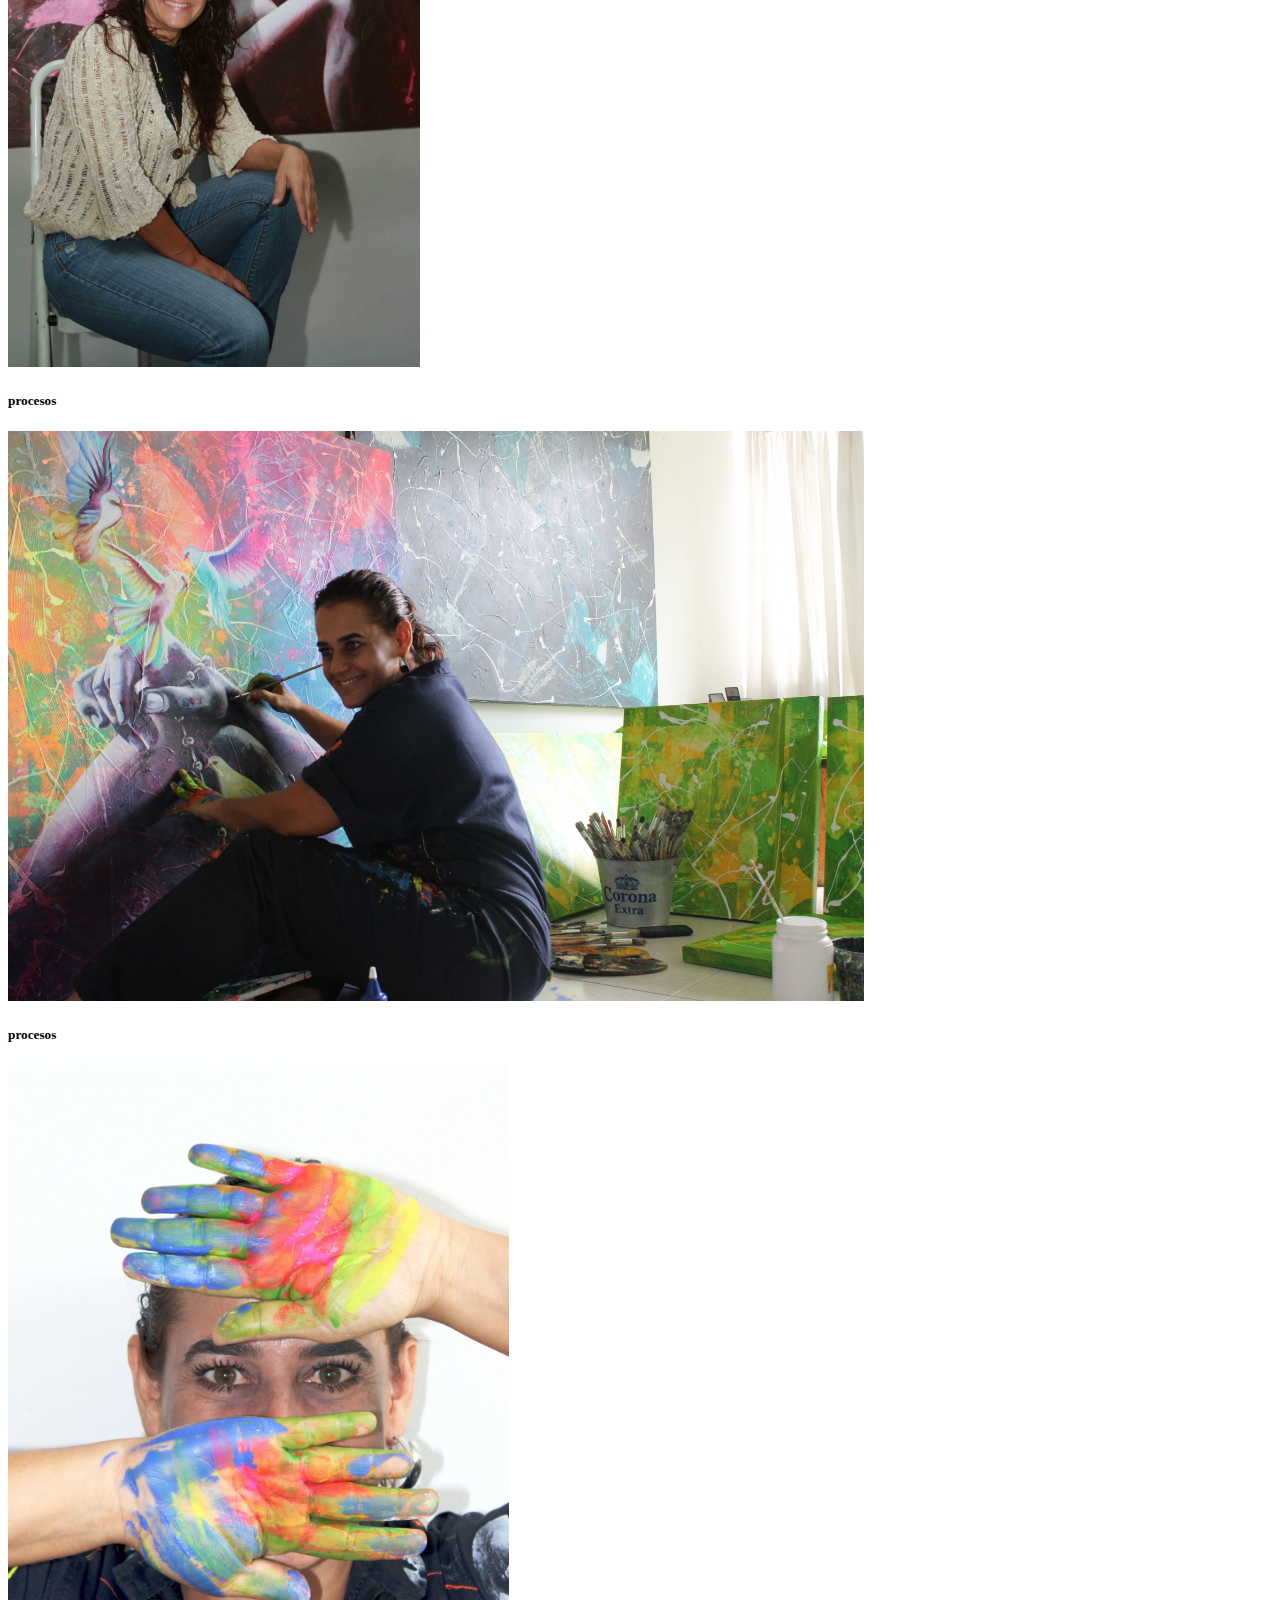
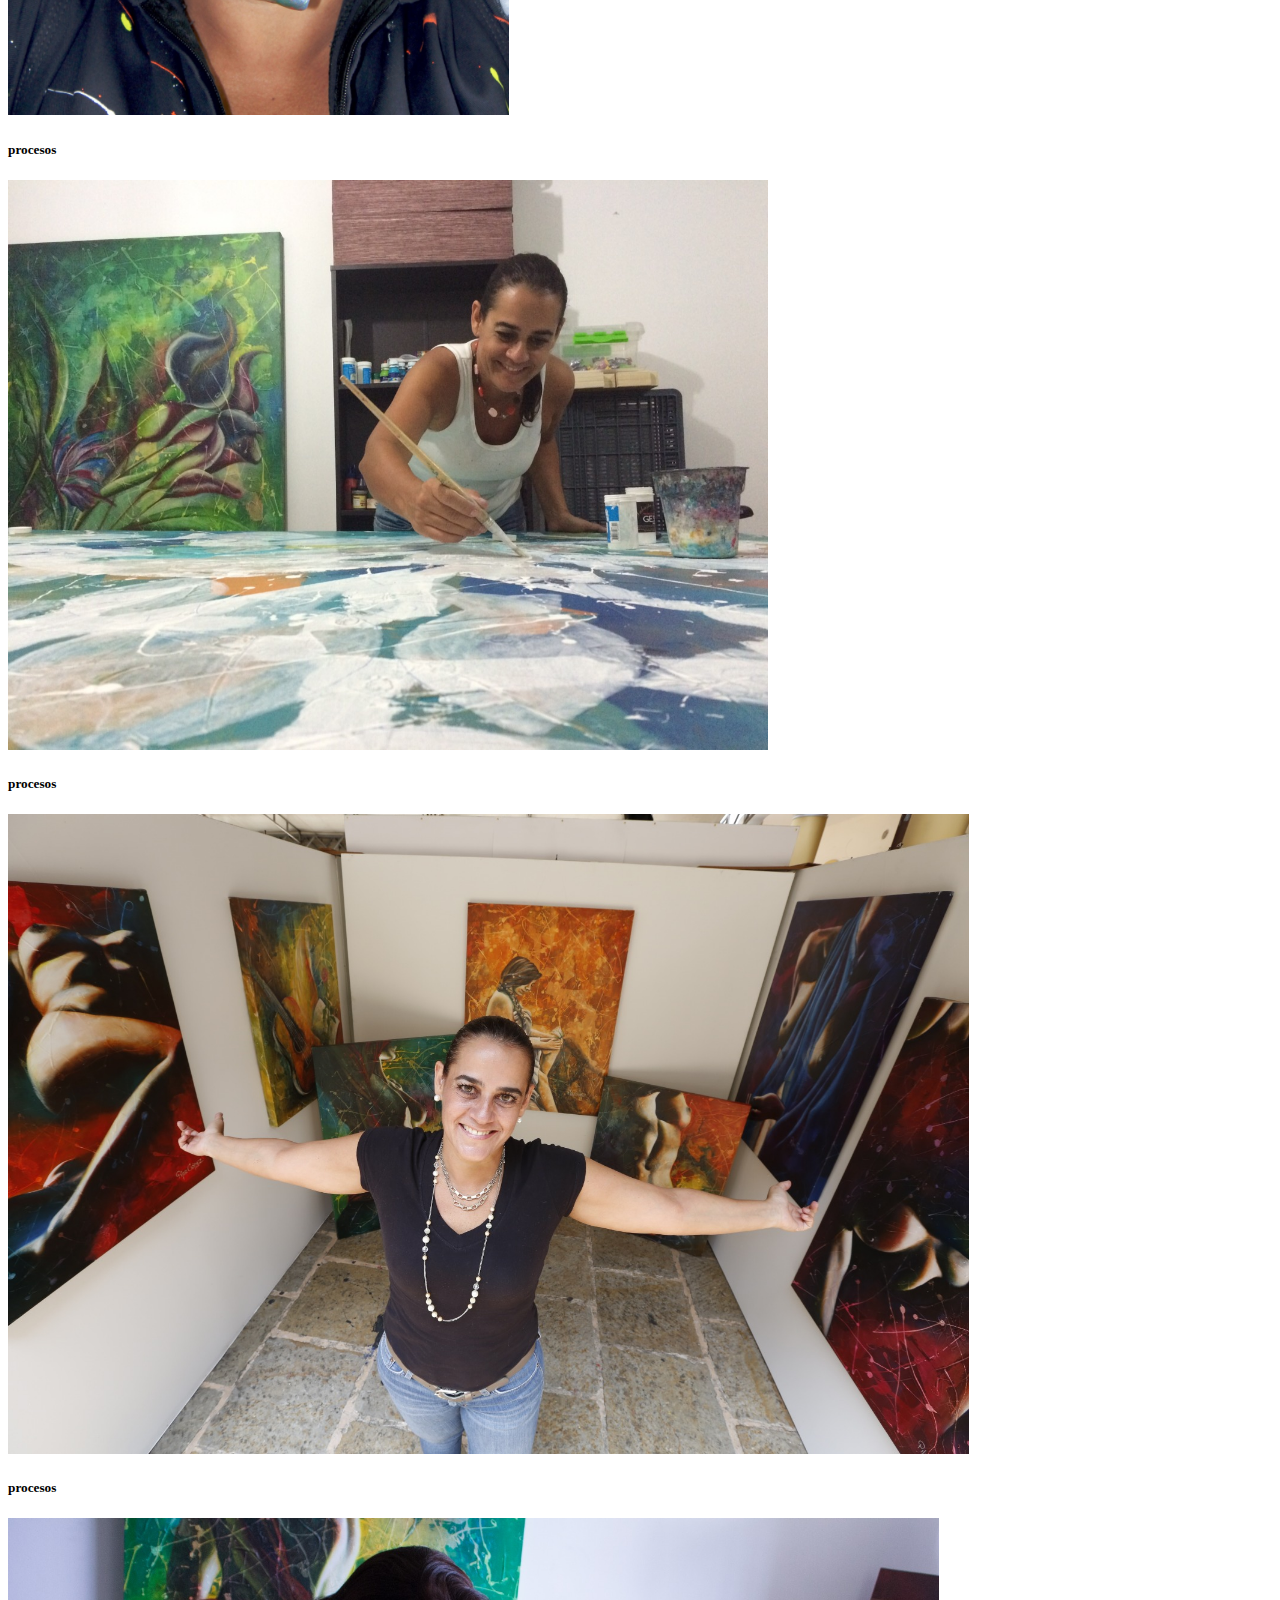
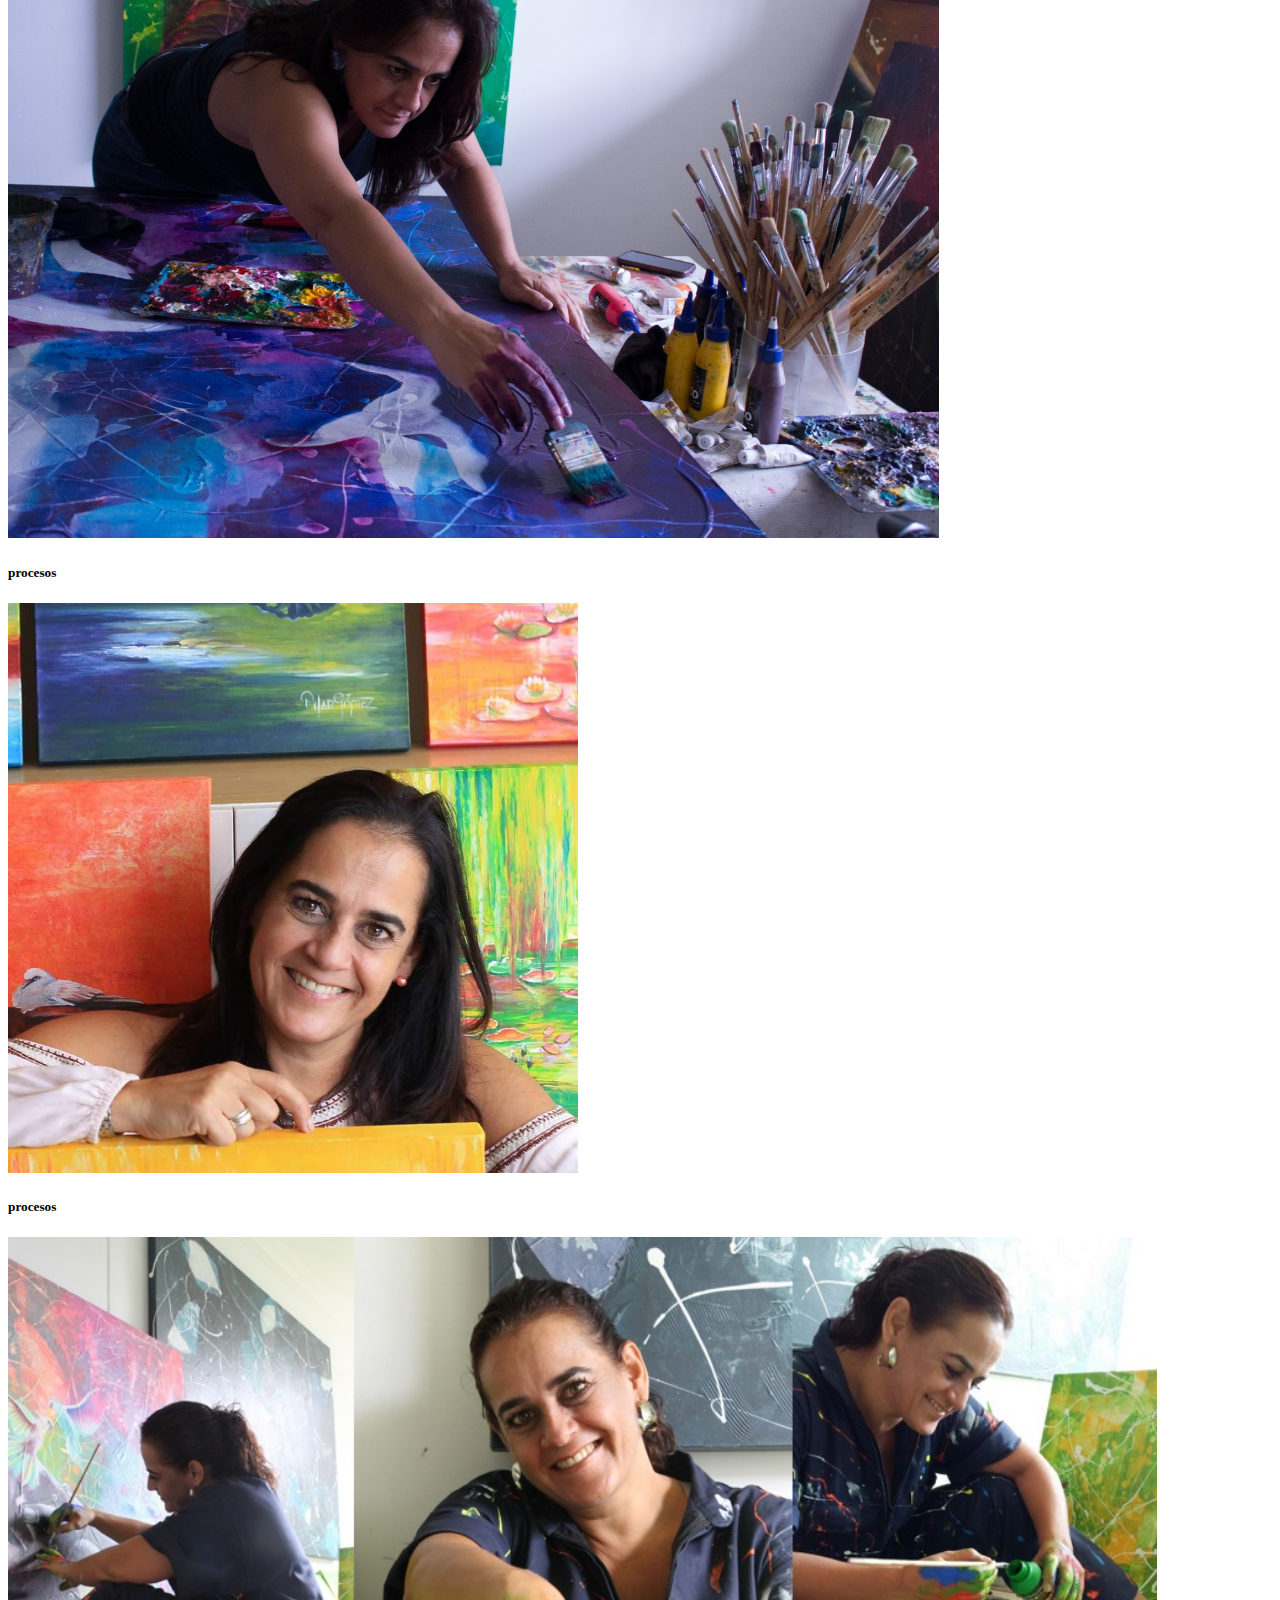
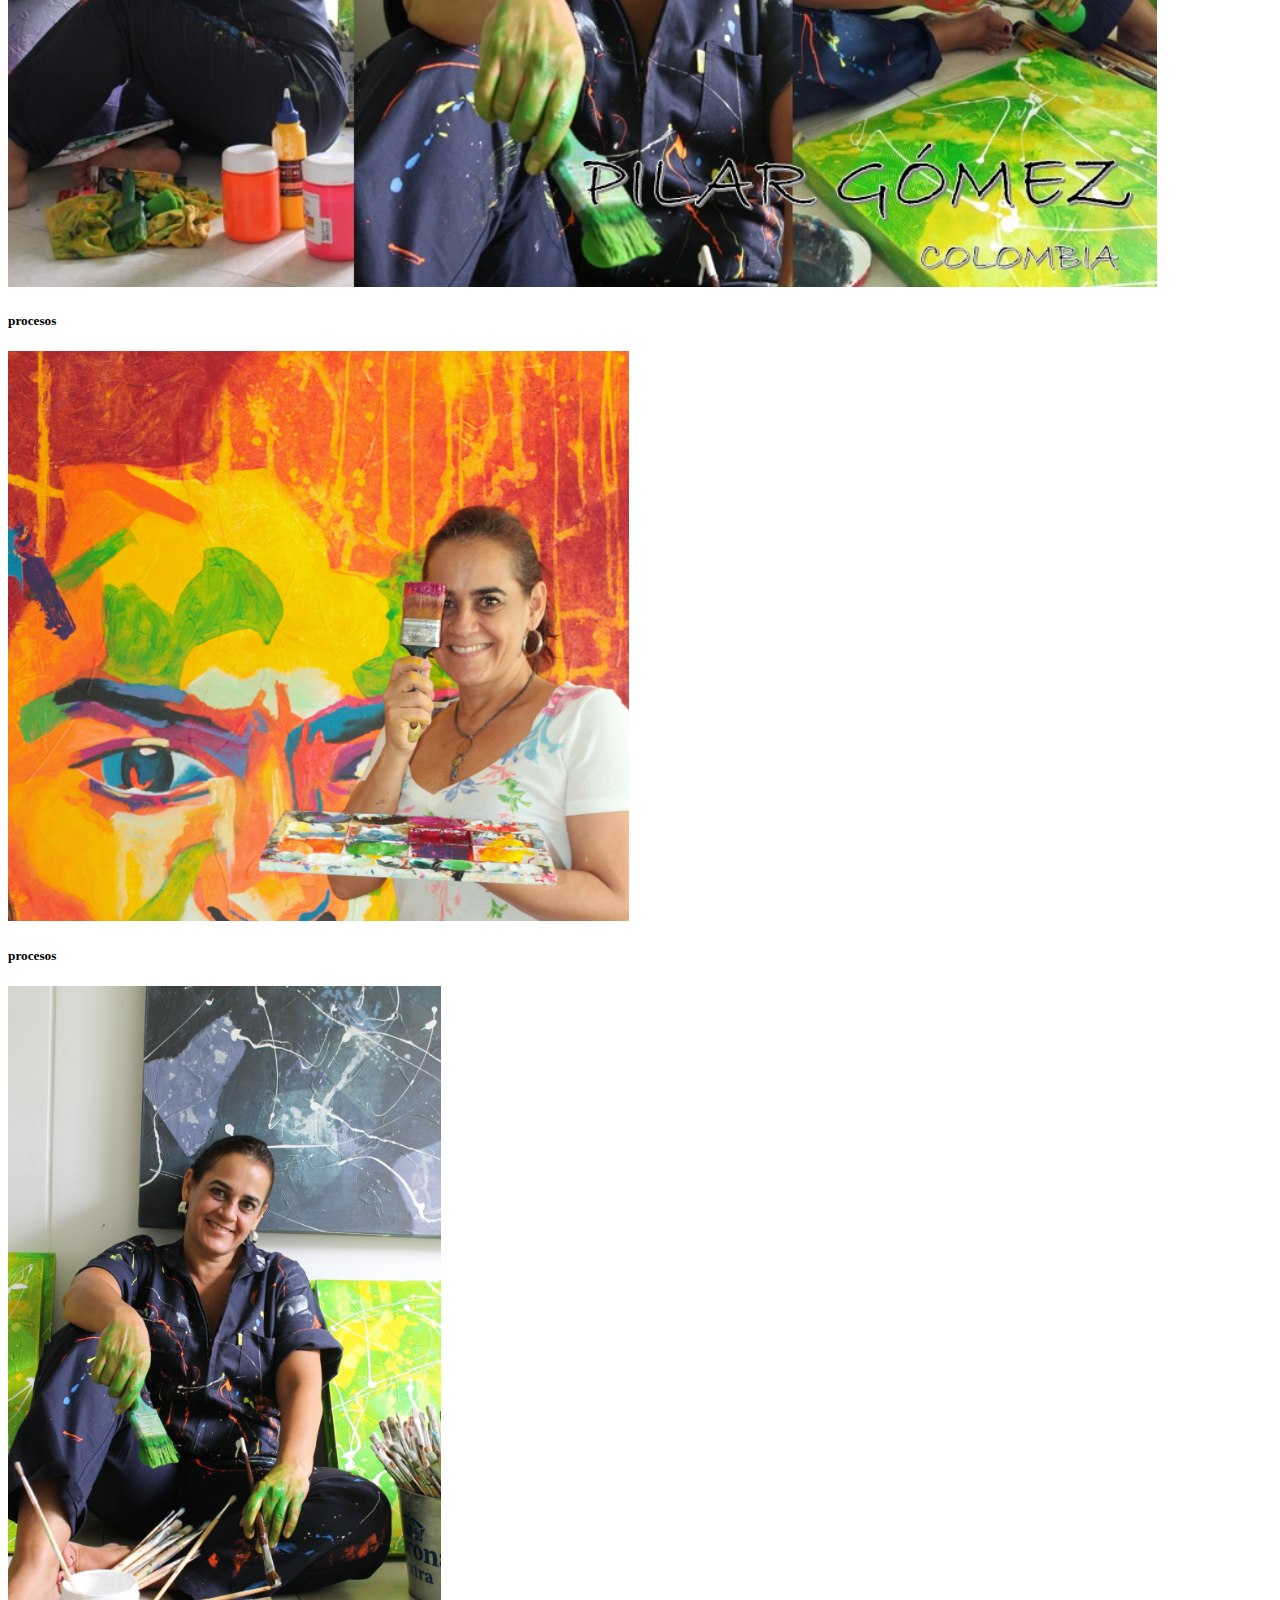
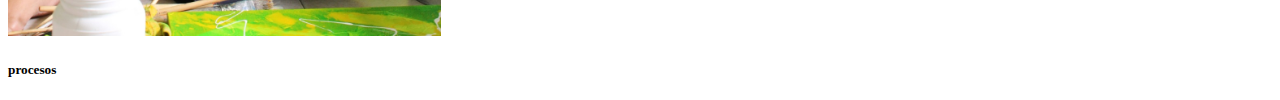
<file: procesos.html>
<!DOCTYPE html>
<html lang="en">
<head>
    <meta charset="UTF-8">
    <meta name="viewport" content="width=device-width, initial-scale=1.0">
    <title>Document</title>
</head>
<body>
    <div class="category">
        <img src="procesos  (1).jpeg" alt="Categoría C" height=570>
        <h5>procesos</h5>
</div>
<div class="category">
    <img src="procesos  (2).jpeg" alt="Categoría C" height=640>
    <h5>procesos</h5>
</div>
<div class="category">
    <img src="procesos  (3).jpeg" alt="Categoría C" height=620>
    <h5>procesos</h5>
</div>
<div class="category">
    <img src="procesos  (4).jpeg" alt="Categoría C" height=570>
    <h5>procesos</h5>
</div>
<div class="category">
    <img src="procesos  (5).jpeg" alt="Categoría C" height=650>
    <h5>procesos</h5>
    <div class="category">
        <img src="procesos  (6).jpeg" alt="Categoría C" height=570>
        <h5>procesos</h5>
</div>
<div class="category">
    <img src="procesos  (7).jpeg" alt="Categoría C" height=640>
    <h5>procesos</h5>
</div>
<div class="category">
    <img src="procesos  (8).jpeg" alt="Categoría C" height=620>
    <h5>procesos</h5>
</div>
<div class="category">
    <img src="procesos  (9).jpeg" alt="Categoría C" height=570>
    <h5>procesos</h5>
</div>
<div class="category">
    <img src="procesos  (10).jpeg" alt="Categoría C" height=650>
    <h5>procesos</h5>  
    <div class="category">
        <img src="procesos  (11).jpeg" alt="Categoría C" height=570>
        <h5>procesos</h5>
    </div>
    <div class="category">
        <img src="procesos  (12).jpeg" alt="Categoría C" height=650>
        <h5>procesos</h5>  
</body>
</html>
</file>
<file: styles.css>
body {
    font-family: Arial, sans-serif;
    margin: 0;
    padding: 0;
    background-color: #f0f0f0;
  }
  
  .navbar {
    display: flex;
    justify-content: space-between;
    align-items: center;
    padding: 20px 40px;
    background: rgb(0, 0, 0);
    color: white;
  }
  
  .navbar .logo {
    font-size: 1.5em;
    font-weight: bold;
    color: rgb(255, 255, 255);
    text-decoration: none;
  }
  
  .menu-toggle {
    display: block;
    cursor: pointer;
    z-index: 1001;
  }
  
  .hamburger {
    width: 30px;
    height: 3px;
    background-color: white;
    margin: 6px 0;
    transition: 0.4s;
  }
  
  .side-menu {
    position: fixed;
    top: 0;
    right: -250px;
    width: 250px;
    height: 100vh;
    background-color: #333;
    transition: right 0.3s ease-in-out;
    z-index: 1000;
    padding-top: 60px;
  }
  
  .side-menu.active {
    right: 0;
  }
  
  .side-menu a {
    display: block;
    padding: 15px 25px;
    color: white;
    text-decoration: none;
    font-size: 18px;
  }
  
  .side-menu a:hover {
    background-color: #555;
  }
  
  .menu-toggle.active .hamburger:nth-child(1) {
    transform: rotate(-45deg) translate(-5px, 6px);
  }
  
  .menu-toggle.active .hamburger:nth-child(2) {
    opacity: 0;
  }
  
  .menu-toggle.active .hamburger:nth-child(3) {
    transform: rotate(45deg) translate(-5px, -6px);
  }
  
  .hero {
    position: relative;
    text-align: center;
    padding: 0;
    overflow: hidden;
  }
  
  .slideshow-container {
    position: relative;
    height: 100vh;
    overflow: hidden;
  }
  
  .mySlides {
    position: absolute;
    top: 0;
    left: 0;
    width: 100%;
    height: 100%;
    opacity: 0;
    transition: opacity 1s ease;
  }
  
  .mySlides.fade {
    opacity: 1;
  }
  
  .mySlides img {
    width: 100%;
    height: 100%;
    object-fit: cover;
  }
  
  .text {
    position: absolute;
    top: 50%;
    left: 50%;
    transform: translate(-50%, -50%);
    color: white;
    text-align: center;
  }
  
  .text h1 {
    margin: 0;
    font-size: 3em;
    font-weight: bold;
    line-height: 1.2;
  }
  
  .text h6 {
    margin: 10px 0 0;
    font-size: 1em;
    font-weight: normal;
    line-height: 1.5;
  }
  
  .prev, .next {
    cursor: pointer;
    position: absolute;
    top: 50%;
    transform: translateY(-50%);
    width: auto;
    padding: 16px;
    color: white;
    font-weight: bold;
    font-size: 18px;
    transition: 0.3s ease;
    border-radius: 3px;
    user-select: none;
    z-index: 100;
    background-color: rgba(0, 0, 0, 0.5);
  }
  
  .prev:hover, .next:hover {
    background-color: rgba(0, 0, 0, 0.8);
  }
  
  .prev {
    left: 10px;
    border-radius: 3px 0 0 3px;
  }
  
  .next {
    right: 10px;
    border-radius: 0 3px 3px 0;
  }
  
  .dot {
    height: 15px;
    width: 15px;
    margin: 0 5px;
    background-color: #bbb;
    border-radius: 50%;
    display: inline-block;
    transition: background-color 0.6s ease;
    cursor: pointer;
    position: relative;
    top: -50px;
  }
  
  .active, .dot:hover {
    background-color: #717171;
  }
  
  .black-button {
    background-color: #fbfbfb;
    color: rgb(0, 0, 0);
    border: none;
    padding: 10px 20px;
    font-size: 16px;
    cursor: pointer;
    display: inline-block;
    margin-top: 20px;
    border-radius: 5px;
  }
  
  .black-button:hover {
    background-color: #c4bbbb;
  }
  
  .image {
    margin: 0;
  }
  
  img.jj2 {
    margin: 0;
  }
  
  .center {
    background-color: white;
    padding: 20px;
    border-radius: 10px;
    box-shadow: 0 4px 8px rgba(0, 0, 0, 0.1);
    text-align: center;
    max-width: 600px;
    box-sizing: border-box; /* Padding을 포함한 전체 너비 설정 */
    margin: auto; /* 가운데 정렬 */
    text-align:center; /* 텍스트는 왼쪽 정렬 */
  }   
  .wrapper {
    display: flex;
    justify-content: center;
    list-style: none;
    padding: 0;
    margin: 0;
  }
  
  .wrapper .icon {
    position: relative;
    background: #fff;
    border-radius: 50%;
    margin: 10px;
    width: 50px;
    height: 50px;
    font-size: 18px;
    display: flex;
    justify-content: center;
    align-items: center;
    box-shadow: 0 10px 10px rgba(0, 0, 0, 0.1);
    cursor: pointer;
    transition: all 0.2s cubic-bezier(0.68, -0.55, 0.265, 1.55);
  }
  
  .wrapper .tooltip {
    position: absolute;
    top: 0;
    font-size: 14px;
    background: #fff;
    color: #fff;
    padding: 5px 8px;
    border-radius: 5px;
    box-shadow: 0 10px 10px rgba(0, 0, 0, 0.1);
    opacity: 0;
    pointer-events: none;
    transition: all 0.3s cubic-bezier(0.68, -0.55, 0.265, 1.55);
  }
  
  .wrapper .tooltip::before {
    position: absolute;
    content: "";
    height: 8px;
    width: 8px;
    background: #fff;
    bottom: -3px;
    left: 50%;
    transform: translate(-50%) rotate(45deg);
    transition: all 0.3s cubic-bezier(0.68, -0.55, 0.265, 1.55);
  }
  
  .wrapper .icon:hover .tooltip {
    top: -45px;
    opacity: 1;
    visibility: visible;
    pointer-events: auto;
  }
  
  .wrapper .icon:hover span,
  .wrapper .icon:hover .tooltip {
    text-shadow: 0px -1px 0px rgba(0, 0, 0, 0.1);
  }
  
  .wrapper .facebook:hover,
  .wrapper .facebook:hover .tooltip,
  .wrapper .facebook:hover .tooltip::before {
    background: #1877f2;
    color: #fff;
  }
  
  .wrapper .twitter:hover,
  .wrapper .twitter:hover .tooltip,
  .wrapper .twitter:hover .tooltip::before {
    background: #1da1f2;
    color: #fff;
  }
  
  .wrapper .instagram:hover,
  .wrapper .instagram:hover .tooltip,
  .wrapper .instagram:hover .tooltip::before {
    background: #e4405f;
    color: #fff;
  }
  
  .banner {
    width: 100%;
    max-width: 100%;
    height: auto;
    margin: 0%;
  }
</file>
